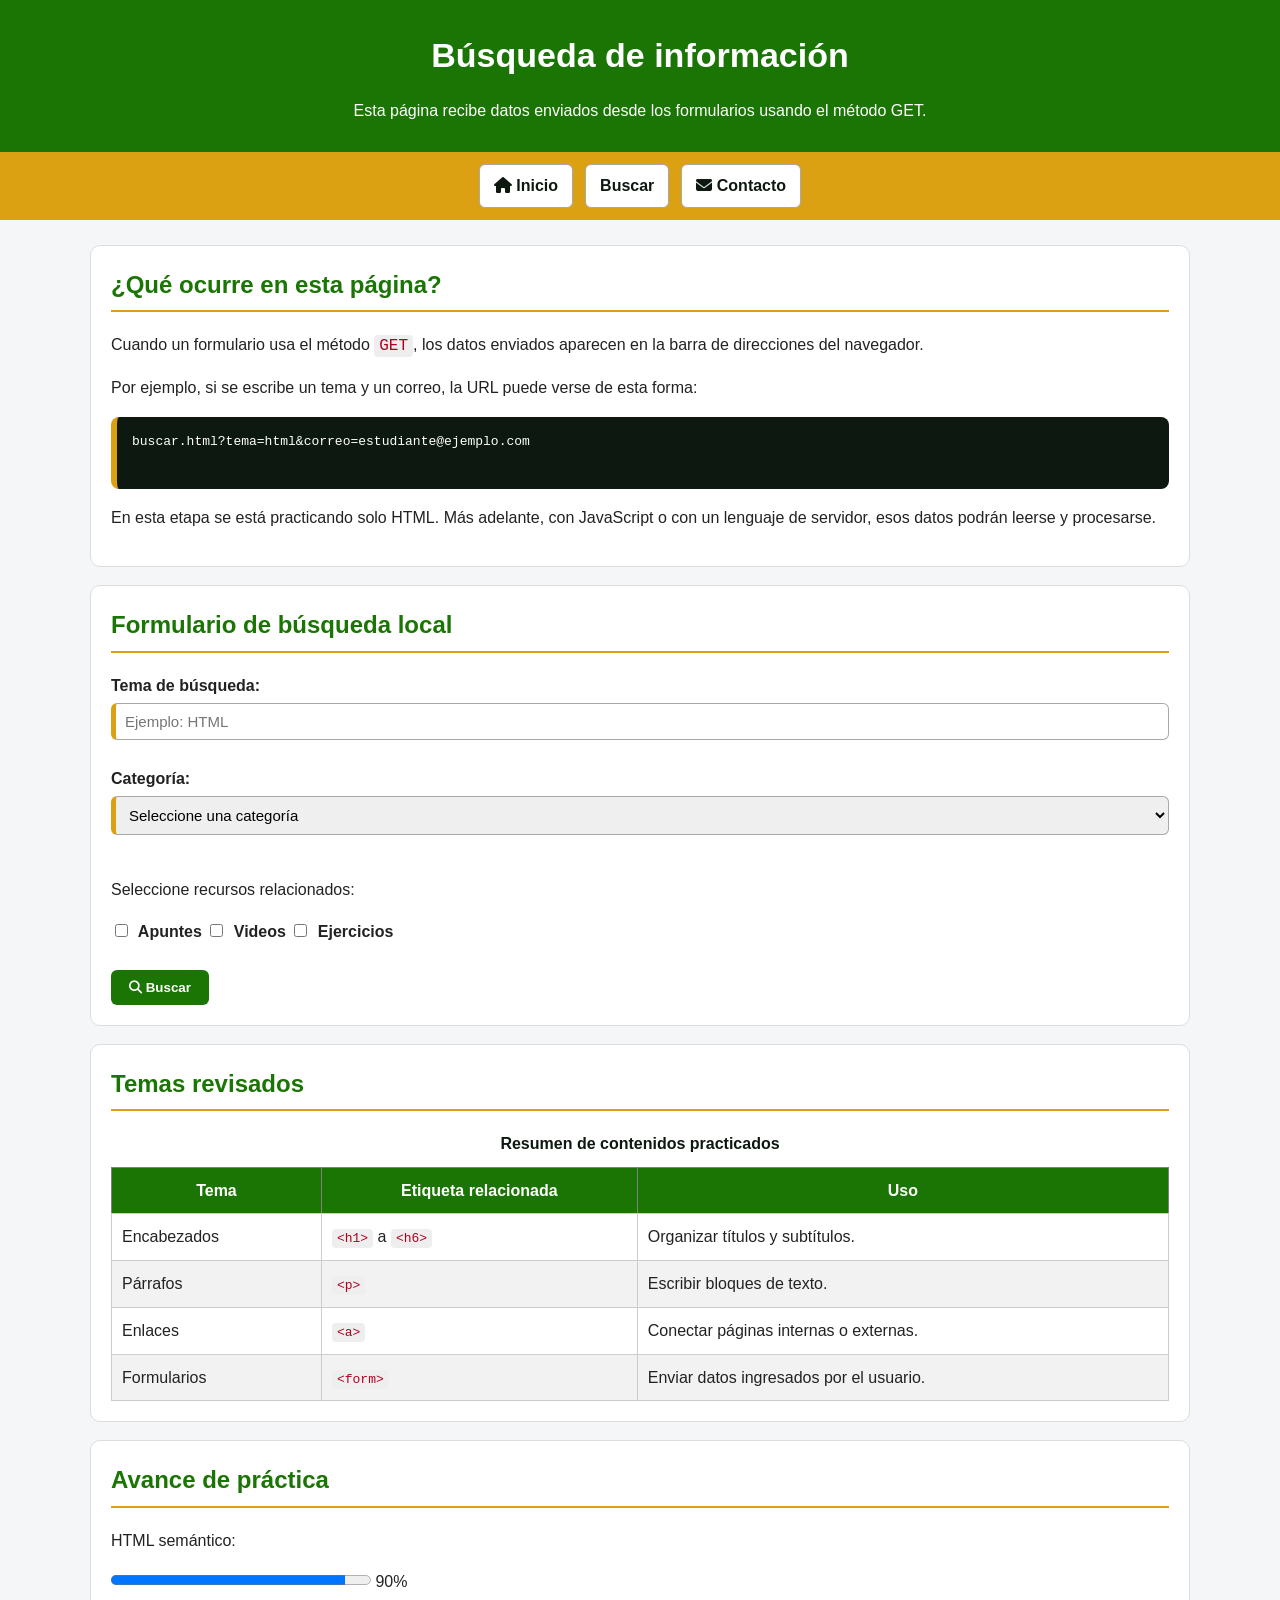
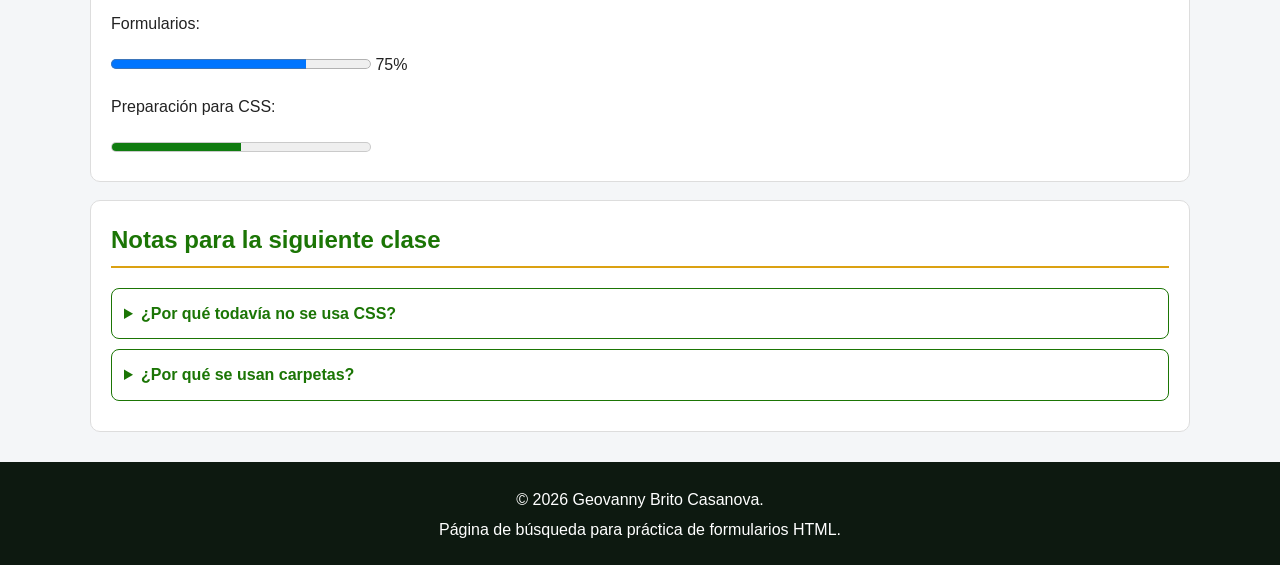
<file: PracticaCSS_Final/PracticaCSS/pages/buscar.html>
<!DOCTYPE html>
<html lang="es">

<head>
    <meta charset="UTF-8">
    <title>Búsqueda de información</title>

    <!-- Como este archivo está dentro de pages, se sube un nivel con ../ -->
    <link rel="icon" href="../img/mundito.ico" type="image/x-icon">

    <link rel="stylesheet" href="https://cdnjs.cloudflare.com/ajax/libs/font-awesome/6.5.0/css/all.min.css">

    <link rel="stylesheet" href="../css/general.css">
    <link rel="stylesheet" href="../css/buscar.css">
</head>

<body>

    <header>
        <h1 >Búsqueda de información</h1>
        <p>Esta página recibe datos enviados desde los formularios usando el método GET.</p>
    </header>

    <nav>
        <a href="../index.html">
            <i class="fa-solid fa-house"></i>
            Inicio
        </a>

        <a href="buscar.html">Buscar</a>

        <a href="cto/contacto.html">
            <i class="fa-solid fa-envelope"></i>
            Contacto
        </a>
    </nav>

    <main>

        <section>
            <h2>¿Qué ocurre en esta página?</h2>

            <p>
                Cuando un formulario usa el método <code>GET</code>, los datos enviados aparecen
                en la barra de direcciones del navegador.
            </p>

            <p>
                Por ejemplo, si se escribe un tema y un correo, la URL puede verse de esta forma:
            </p>

            <pre>
buscar.html?tema=html&correo=estudiante@ejemplo.com
            </pre>

            <p>
                En esta etapa se está practicando solo HTML. Más adelante, con JavaScript o con
                un lenguaje de servidor, esos datos podrán leerse y procesarse.
            </p>
        </section>

        <section>
            <h2>Formulario de búsqueda local</h2>

            <form method="GET" action="buscar.html">

                <label for="tema">Tema de búsqueda:</label>
                <input type="text" id="tema" name="tema" placeholder="Ejemplo: HTML" required minlength="3"
                    maxlength="20">

                <br><br>

                <label for="categoria">Categoría:</label>
                <select id="categoria" name="categoria" required>
                    <option value="">Seleccione una categoría</option>
                    <option value="estructura">Estructura HTML</option>
                    <option value="formularios">Formularios</option>
                    <option value="multimedia">Multimedia</option>
                    <option value="tablas">Tablas</option>
                </select>

                <br><br>

                <p>Seleccione recursos relacionados:</p>

                <label>
                    <input type="checkbox" name="recursos[]" value="apuntes">
                    Apuntes
                </label>

                <label>
                    <input type="checkbox" name="recursos[]" value="videos">
                    Videos
                </label>

                <label>
                    <input type="checkbox" name="recursos[]" value="ejercicios">
                    Ejercicios
                </label>

                <br><br>

                <button type="submit">
                    <i class="fa-solid fa-magnifying-glass"></i>
                    Buscar
                </button>
            </form>
        </section>

        <section>
            <h2>Temas revisados</h2>

            <table border="1">
                <caption>Resumen de contenidos practicados</caption>

                <thead>
                    <tr>
                        <th>Tema</th>
                        <th>Etiqueta relacionada</th>
                        <th>Uso</th>
                    </tr>
                </thead>

                <tbody>
                    <tr>
                        <td>Encabezados</td>
                        <td><code>&lt;h1&gt;</code> a <code>&lt;h6&gt;</code></td>
                        <td>Organizar títulos y subtítulos.</td>
                    </tr>

                    <tr>
                        <td>Párrafos</td>
                        <td><code>&lt;p&gt;</code></td>
                        <td>Escribir bloques de texto.</td>
                    </tr>

                    <tr>
                        <td>Enlaces</td>
                        <td><code>&lt;a&gt;</code></td>
                        <td>Conectar páginas internas o externas.</td>
                    </tr>

                    <tr>
                        <td>Formularios</td>
                        <td><code>&lt;form&gt;</code></td>
                        <td>Enviar datos ingresados por el usuario.</td>
                    </tr>
                </tbody>
            </table>
        </section>

        <section>
            <h2>Avance de práctica</h2>

            <p>HTML semántico:</p>
            <progress value="90" max="100"></progress>
            <span>90%</span>

            <p>Formularios:</p>
            <progress value="75" max="100"></progress>
            <span>75%</span>

            <p>Preparación para CSS:</p>
            <meter value="5" min="0" max="10"></meter>
        </section>

        <section>
            <h2>Notas para la siguiente clase</h2>

            <details>
                <summary>¿Por qué todavía no se usa CSS?</summary>
                <p>
                    Primero se está ordenando la estructura HTML. Después se aplicará CSS para
                    mejorar colores, márgenes, tamaños, distribución y diseño visual.
                </p>
            </details>

            <details>
                <summary>¿Por qué se usan carpetas?</summary>
                <p>
                    Las carpetas permiten separar imágenes, audio, video y páginas internas.
                    Esto ayuda a mantener el proyecto ordenado.
                </p>
            </details>
        </section>

    </main>

    <footer>
        <p>&copy; 2026 Geovanny Brito Casanova.</p>
        <p>Página de búsqueda para práctica de formularios HTML.</p>
    </footer>

</body>

</html>
</file>
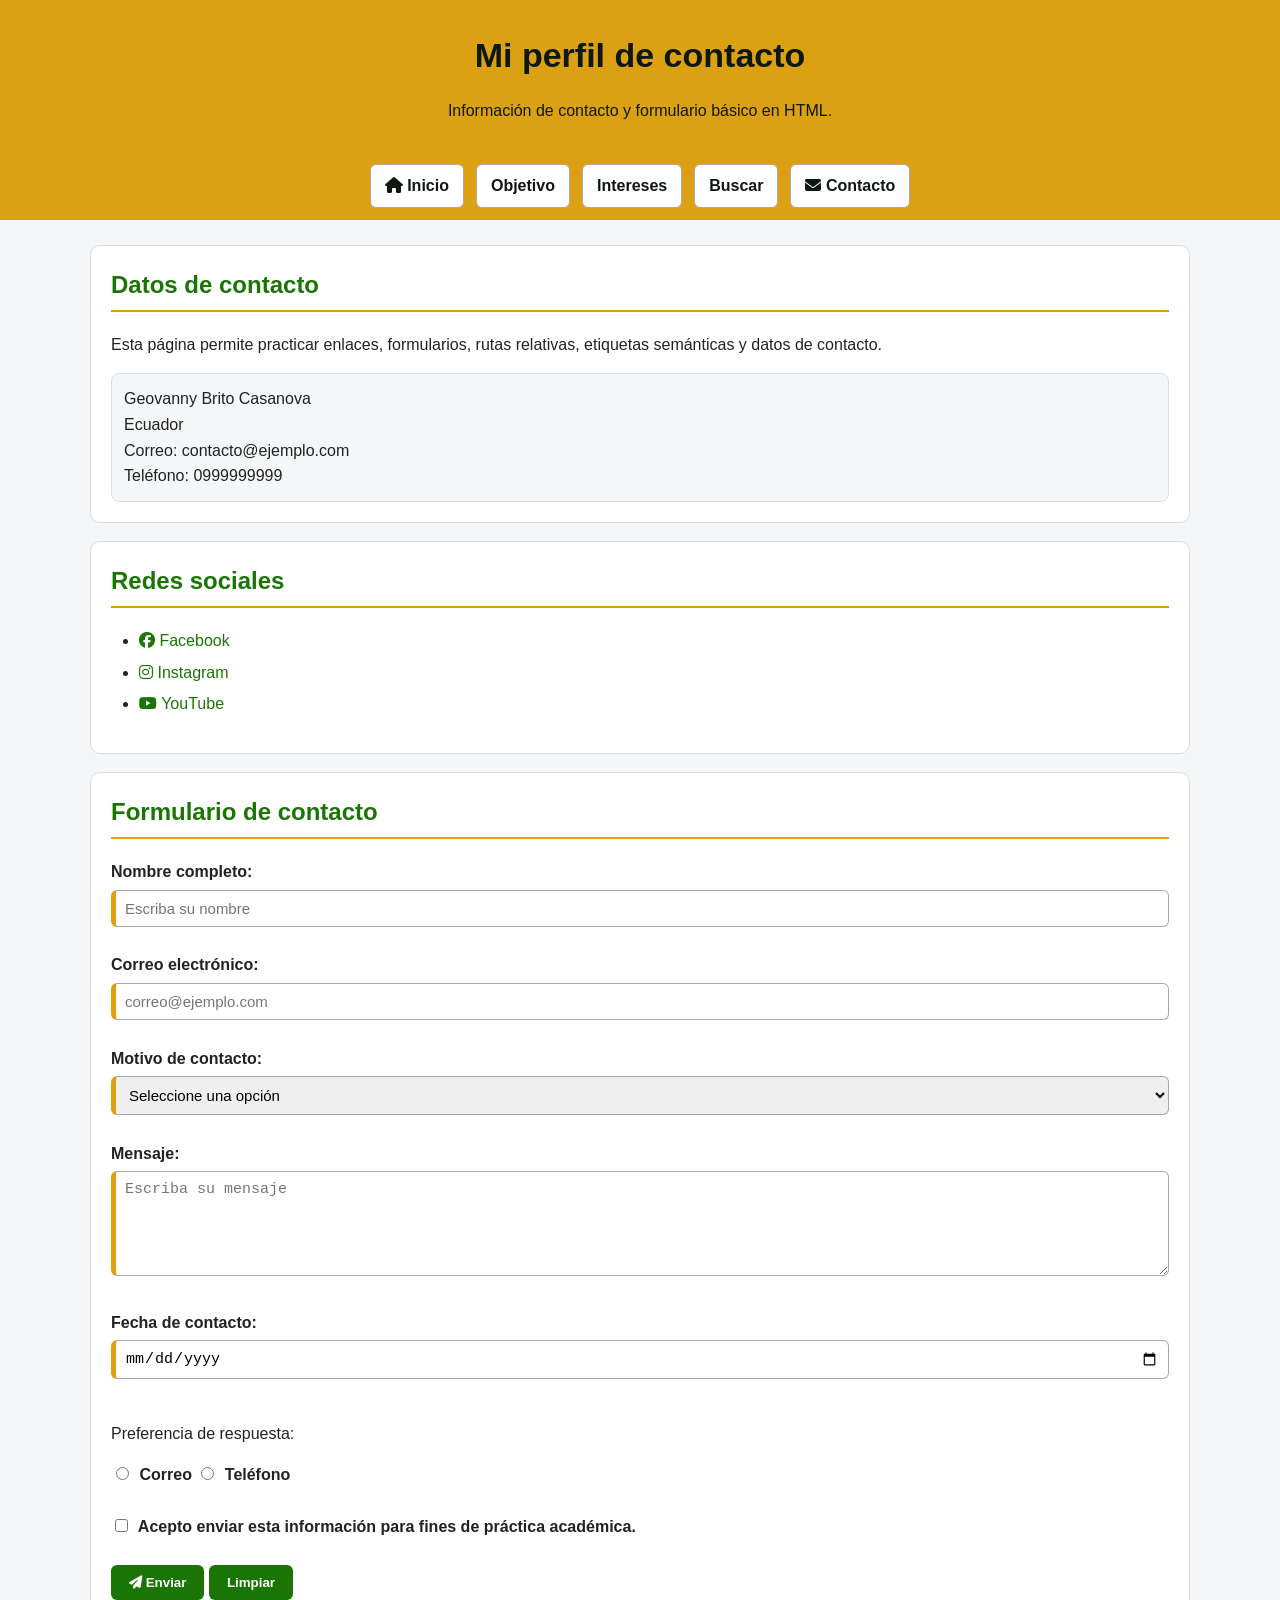
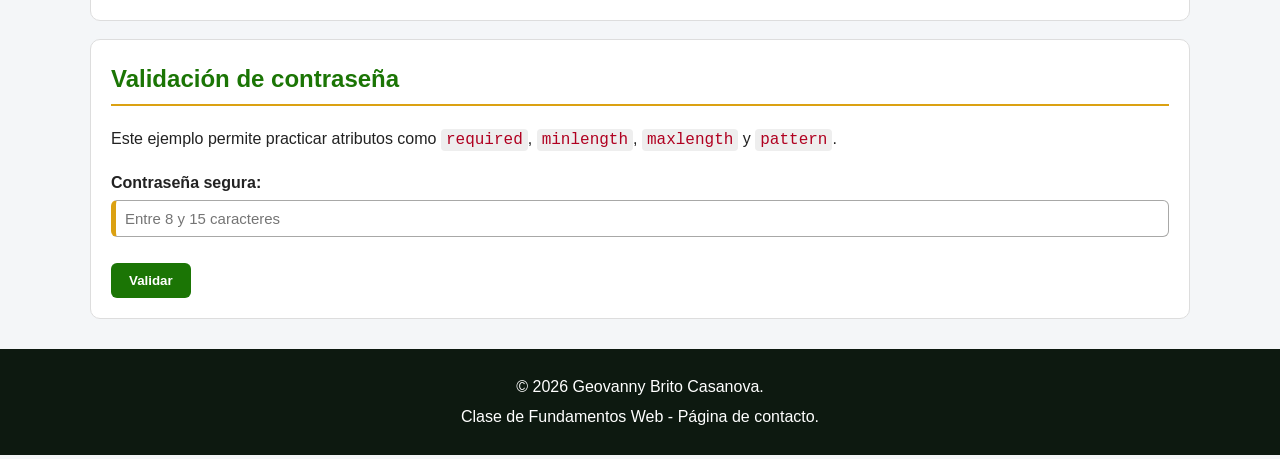
<file: PracticaCSS_Final/PracticaCSS/pages/cto/contacto.html>
<!DOCTYPE html>
<html lang="es">

<head>
    <meta charset="UTF-8">
    <title>Contacto</title>

    <!-- Como este archivo está en pages/cto, se suben dos niveles con ../../ -->
    <link rel="icon" href="../../img/mundito.ico" type="image/x-icon">

    <link rel="stylesheet" href="https://cdnjs.cloudflare.com/ajax/libs/font-awesome/6.5.0/css/all.min.css">

    <link rel="stylesheet" href="../../css/general.css">
    <link rel="stylesheet" href="../../css/contacto.css">
</head>

<body>

    <header>
        <h1>Mi perfil de contacto</h1>
        <p>Información de contacto y formulario básico en HTML.</p>
    </header>

    <nav>
        <a href="../../index.html">
            <i class="fa-solid fa-house"></i>
            Inicio
        </a>

        <a href="../../index.html#objetivo">Objetivo</a>

        <a href="../../index.html#intereses">Intereses</a>

        <a href="../buscar.html">Buscar</a>

        <a href="contacto.html">
            <i class="fa-solid fa-envelope"></i>
            Contacto
        </a>
    </nav>

    <main>

        <section>
            <h2>Datos de contacto</h2>

            <p>
                Esta página permite practicar enlaces, formularios, rutas relativas,
                etiquetas semánticas y datos de contacto.
            </p>

            <address>
                Geovanny Brito Casanova<br>
                Ecuador<br>
                Correo: contacto@ejemplo.com<br>
                Teléfono: 0999999999
            </address>
        </section>

        <section>
            <h2>Redes sociales</h2>

            <ul>
                <li>
                    <a href="https://www.facebook.com/" target="_blank">
                        <i class="fa-brands fa-facebook"></i>
                        Facebook
                    </a>
                </li>

                <li>
                    <a href="https://www.instagram.com/" target="_blank">
                        <i class="fa-brands fa-instagram"></i>
                        Instagram
                    </a>
                </li>

                <li>
                    <a href="https://www.youtube.com/" target="_blank">
                        <i class="fa-brands fa-youtube"></i>
                        YouTube
                    </a>
                </li>
            </ul>
        </section>

        <section>
            <h2>Formulario de contacto</h2>

            <!-- 
                Este formulario se envía hacia buscar.html para practicar rutas relativas.
                Desde pages/cto/contacto.html se sube un nivel con ../
            -->
            <form method="GET" action="../buscar.html">

                <label for="nombre">Nombre completo:</label>
                <input type="text" id="nombre" name="nombre" placeholder="Escriba su nombre" required minlength="3"
                    maxlength="50">

                <br><br>

                <label for="correo">Correo electrónico:</label>
                <input type="email" id="correo" name="correo" placeholder="correo@ejemplo.com" required>

                <br><br>

                <label for="motivo">Motivo de contacto:</label>
                <select id="motivo" name="motivo" required>
                    <option value="">Seleccione una opción</option>
                    <option value="consulta">Consulta académica</option>
                    <option value="soporte">Soporte</option>
                    <option value="sugerencia">Sugerencia</option>
                </select>

                <br><br>

                <label for="mensaje">Mensaje:</label>
                <br>
                <textarea id="mensaje" name="mensaje" placeholder="Escriba su mensaje" rows="5" cols="40" required
                    minlength="10"></textarea>

                <br><br>

                <label for="fecha">Fecha de contacto:</label>
                <input type="date" id="fecha" name="fecha" required>

                <br><br>

                <p>Preferencia de respuesta:</p>

                <label>
                    <input type="radio" name="respuesta" value="correo" required>
                    Correo
                </label>

                <label>
                    <input type="radio" name="respuesta" value="telefono">
                    Teléfono
                </label>

                <br><br>

                <label>
                    <input type="checkbox" name="acepta" value="si" required>
                    Acepto enviar esta información para fines de práctica académica.
                </label>

                <br><br>

                <button type="submit">
                    <i class="fa-solid fa-paper-plane"></i>
                    Enviar
                </button>

                <button type="reset">
                    Limpiar
                </button>
            </form>
        </section>

        <section>
            <h2>Validación de contraseña</h2>

            <p>
                Este ejemplo permite practicar atributos como <code>required</code>,
                <code>minlength</code>, <code>maxlength</code> y <code>pattern</code>.
            </p>

            <form method="GET" action="../buscar.html">

                <label for="password">Contraseña segura:</label>

                <input type="password" id="password" name="password" required minlength="8" maxlength="15"
                    pattern="^(?=.*[a-z])(?=.*[A-Z])(?=.*\d)(?=.*[@$!%*?&._-])[A-Za-z\d@$!%*?&._-]{8,15}$"
                    placeholder="Entre 8 y 15 caracteres"
                    title="Debe tener mayúscula, minúscula, número y un carácter especial.">

                <br><br>

                <button type="submit">Validar</button>
            </form>
        </section>

    </main>

    <footer>
        <p>&copy; 2026 Geovanny Brito Casanova.</p>
        <p>Clase de Fundamentos Web - Página de contacto.</p>
    </footer>

</body>

</html>
</file>
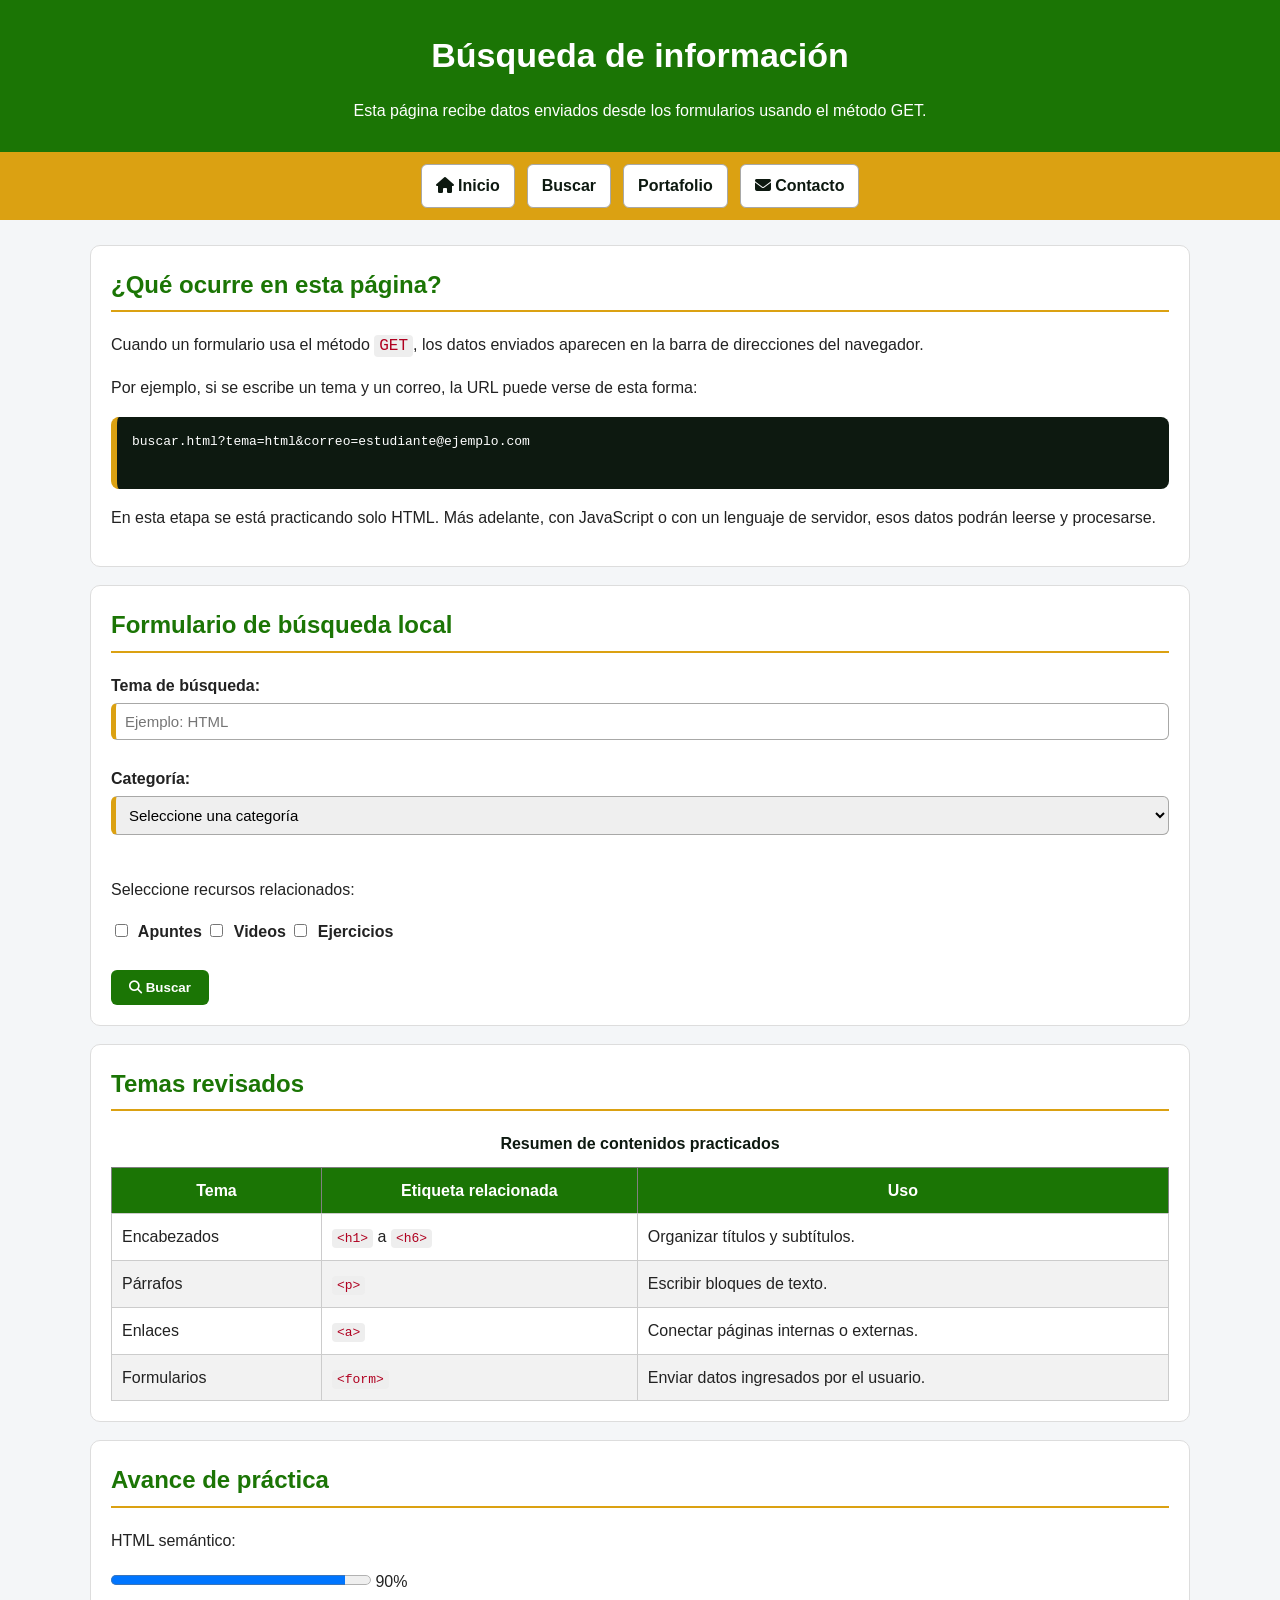
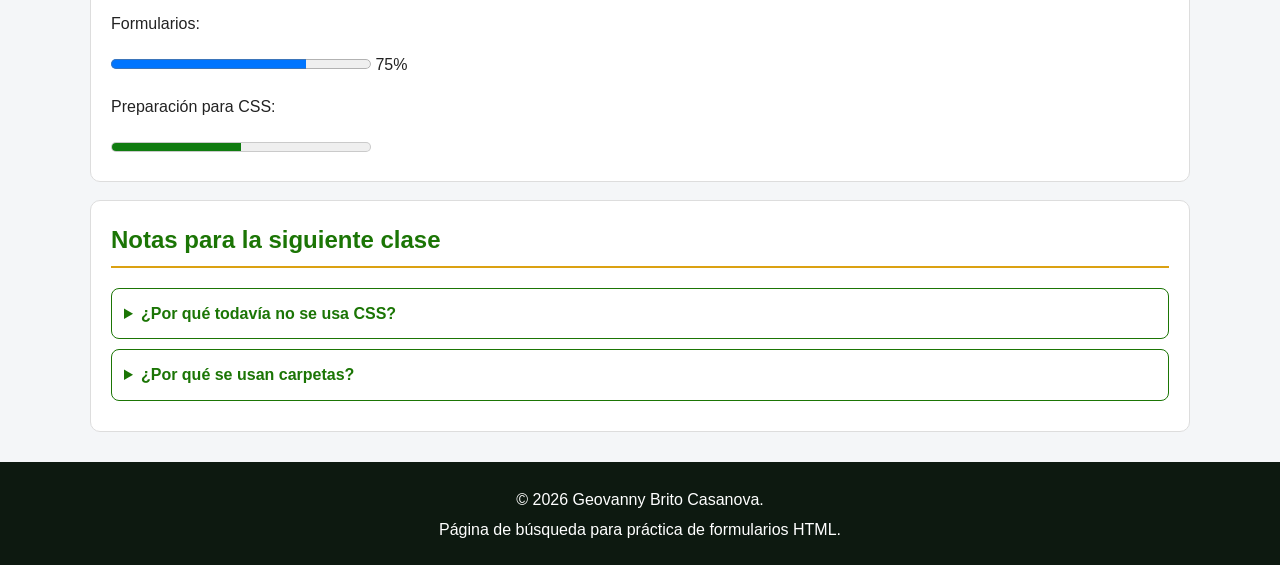
<file: PracticaCSS_Final/PracticaCSS_Final/PracticaCSS/pages/buscar.html>
<!DOCTYPE html>
<html lang="es">

<head>
    <meta charset="UTF-8">
    <meta name="viewport" content="width=device-width, initial-scale=1.0">
    <title>Búsqueda de información</title>

    <!-- Como este archivo está dentro de pages, se sube un nivel con ../ -->
    <link rel="icon" href="../img/mundito.ico" type="image/x-icon">

    <link rel="stylesheet" href="https://cdnjs.cloudflare.com/ajax/libs/font-awesome/6.5.0/css/all.min.css">

    <link rel="stylesheet" href="../css/general.css">
    <link rel="stylesheet" href="../css/buscar.css">
</head>

<body>

    <header>
        <h1 >Búsqueda de información</h1>
        <p>Esta página recibe datos enviados desde los formularios usando el método GET.</p>
    </header>

    <nav>
        <a href="../index.html">
            <i class="fa-solid fa-house"></i>
            Inicio
        </a>

        <a href="buscar.html">Buscar</a>

        <a href="portafolio.html">Portafolio</a>

        <a href="cto/contacto.html">
            <i class="fa-solid fa-envelope"></i>
            Contacto
        </a>
    </nav>

    <main>

        <section>
            <h2>¿Qué ocurre en esta página?</h2>

            <p>
                Cuando un formulario usa el método <code>GET</code>, los datos enviados aparecen
                en la barra de direcciones del navegador.
            </p>

            <p>
                Por ejemplo, si se escribe un tema y un correo, la URL puede verse de esta forma:
            </p>

            <pre>
buscar.html?tema=html&correo=estudiante@ejemplo.com
            </pre>

            <p>
                En esta etapa se está practicando solo HTML. Más adelante, con JavaScript o con
                un lenguaje de servidor, esos datos podrán leerse y procesarse.
            </p>
        </section>

        <section>
            <h2>Formulario de búsqueda local</h2>

            <form method="GET" action="buscar.html">

                <label for="tema">Tema de búsqueda:</label>
                <input type="text" id="tema" name="tema" placeholder="Ejemplo: HTML" required minlength="3"
                    maxlength="20">

                <br><br>

                <label for="categoria">Categoría:</label>
                <select id="categoria" name="categoria" required>
                    <option value="">Seleccione una categoría</option>
                    <option value="estructura">Estructura HTML</option>
                    <option value="formularios">Formularios</option>
                    <option value="multimedia">Multimedia</option>
                    <option value="tablas">Tablas</option>
                </select>

                <br><br>

                <p>Seleccione recursos relacionados:</p>

                <label>
                    <input type="checkbox" name="recursos[]" value="apuntes">
                    Apuntes
                </label>

                <label>
                    <input type="checkbox" name="recursos[]" value="videos">
                    Videos
                </label>

                <label>
                    <input type="checkbox" name="recursos[]" value="ejercicios">
                    Ejercicios
                </label>

                <br><br>

                <button type="submit">
                    <i class="fa-solid fa-magnifying-glass"></i>
                    Buscar
                </button>
            </form>
        </section>

        <section>
            <h2>Temas revisados</h2>

            <table border="1">
                <caption>Resumen de contenidos practicados</caption>

                <thead>
                    <tr>
                        <th>Tema</th>
                        <th>Etiqueta relacionada</th>
                        <th>Uso</th>
                    </tr>
                </thead>

                <tbody>
                    <tr>
                        <td>Encabezados</td>
                        <td><code>&lt;h1&gt;</code> a <code>&lt;h6&gt;</code></td>
                        <td>Organizar títulos y subtítulos.</td>
                    </tr>

                    <tr>
                        <td>Párrafos</td>
                        <td><code>&lt;p&gt;</code></td>
                        <td>Escribir bloques de texto.</td>
                    </tr>

                    <tr>
                        <td>Enlaces</td>
                        <td><code>&lt;a&gt;</code></td>
                        <td>Conectar páginas internas o externas.</td>
                    </tr>

                    <tr>
                        <td>Formularios</td>
                        <td><code>&lt;form&gt;</code></td>
                        <td>Enviar datos ingresados por el usuario.</td>
                    </tr>
                </tbody>
            </table>
        </section>

        <section>
            <h2>Avance de práctica</h2>

            <p>HTML semántico:</p>
            <progress value="90" max="100"></progress>
            <span>90%</span>

            <p>Formularios:</p>
            <progress value="75" max="100"></progress>
            <span>75%</span>

            <p>Preparación para CSS:</p>
            <meter value="5" min="0" max="10"></meter>
        </section>

        <section>
            <h2>Notas para la siguiente clase</h2>

            <details>
                <summary>¿Por qué todavía no se usa CSS?</summary>
                <p>
                    Primero se está ordenando la estructura HTML. Después se aplicará CSS para
                    mejorar colores, márgenes, tamaños, distribución y diseño visual.
                </p>
            </details>

            <details>
                <summary>¿Por qué se usan carpetas?</summary>
                <p>
                    Las carpetas permiten separar imágenes, audio, video y páginas internas.
                    Esto ayuda a mantener el proyecto ordenado.
                </p>
            </details>
        </section>

    </main>

    <footer>
        <p>&copy; 2026 Geovanny Brito Casanova.</p>
        <p>Página de búsqueda para práctica de formularios HTML.</p>
    </footer>

</body>

</html>
</file>
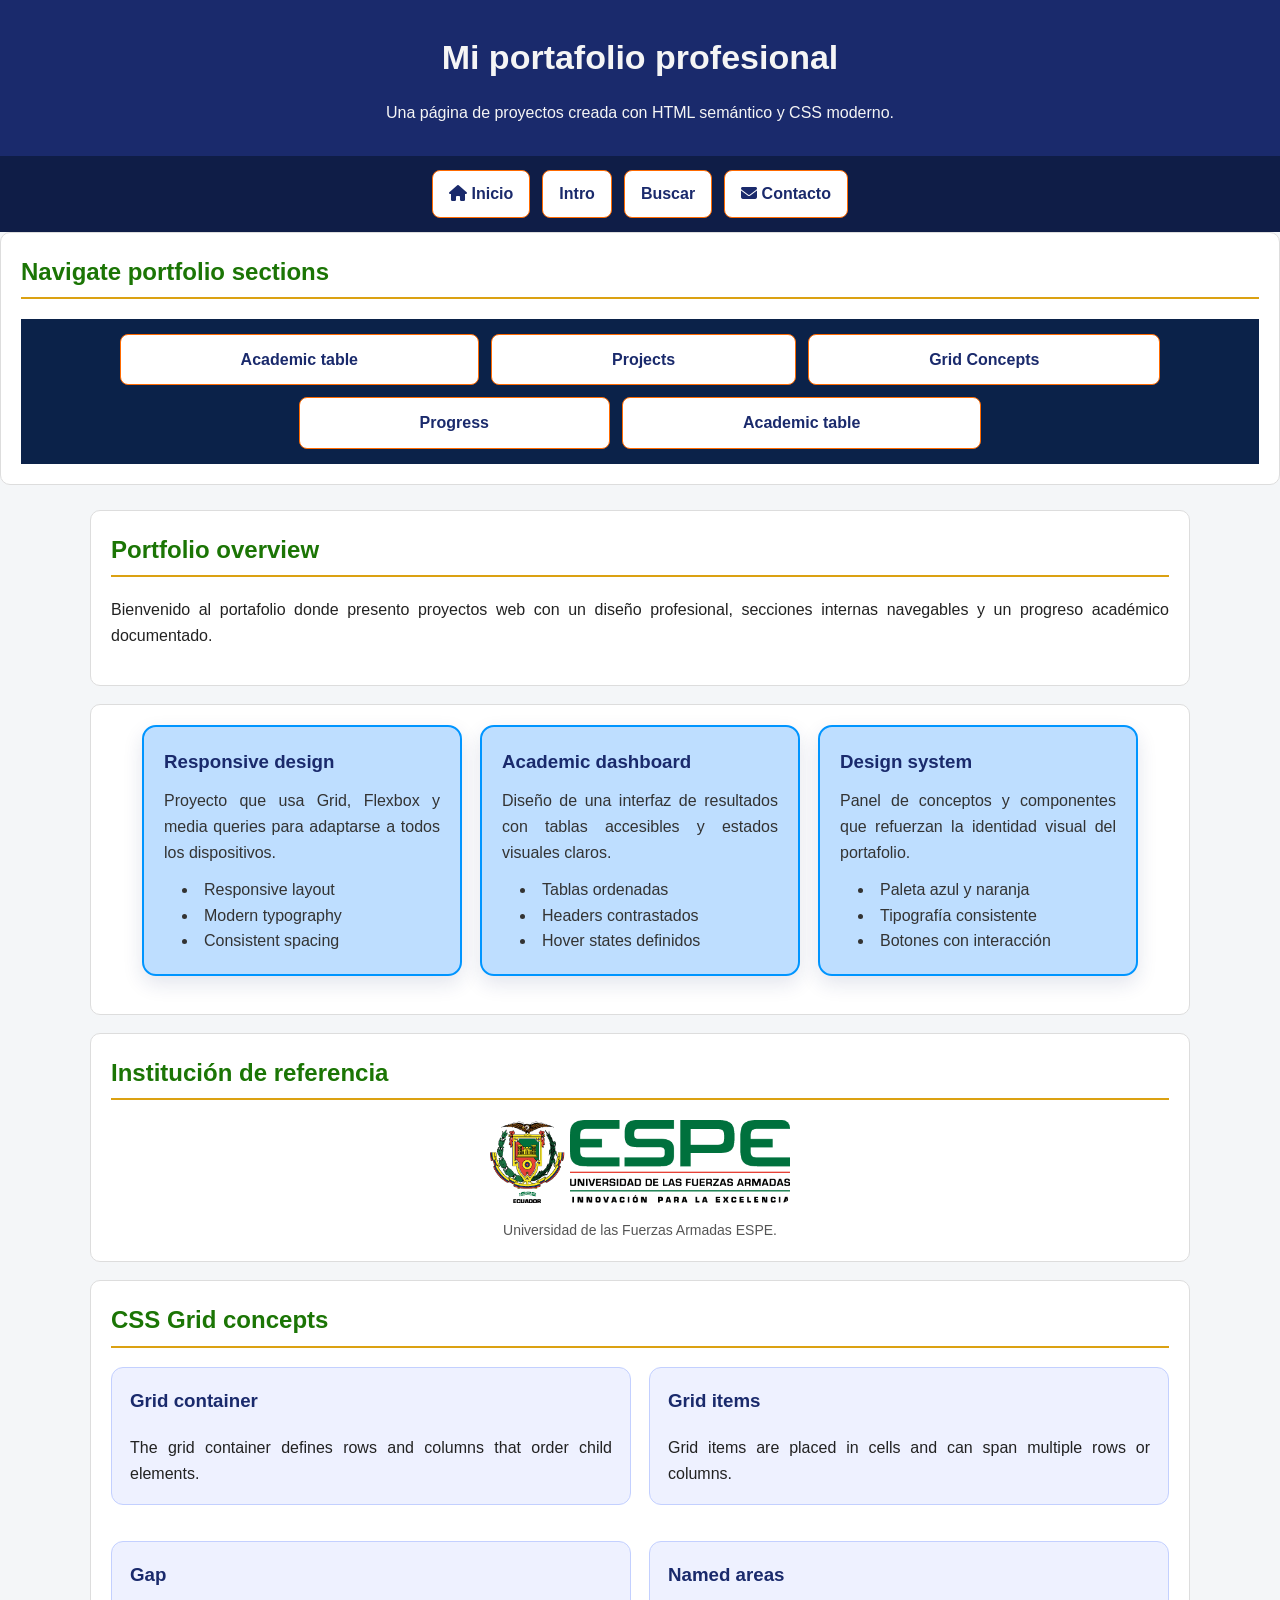
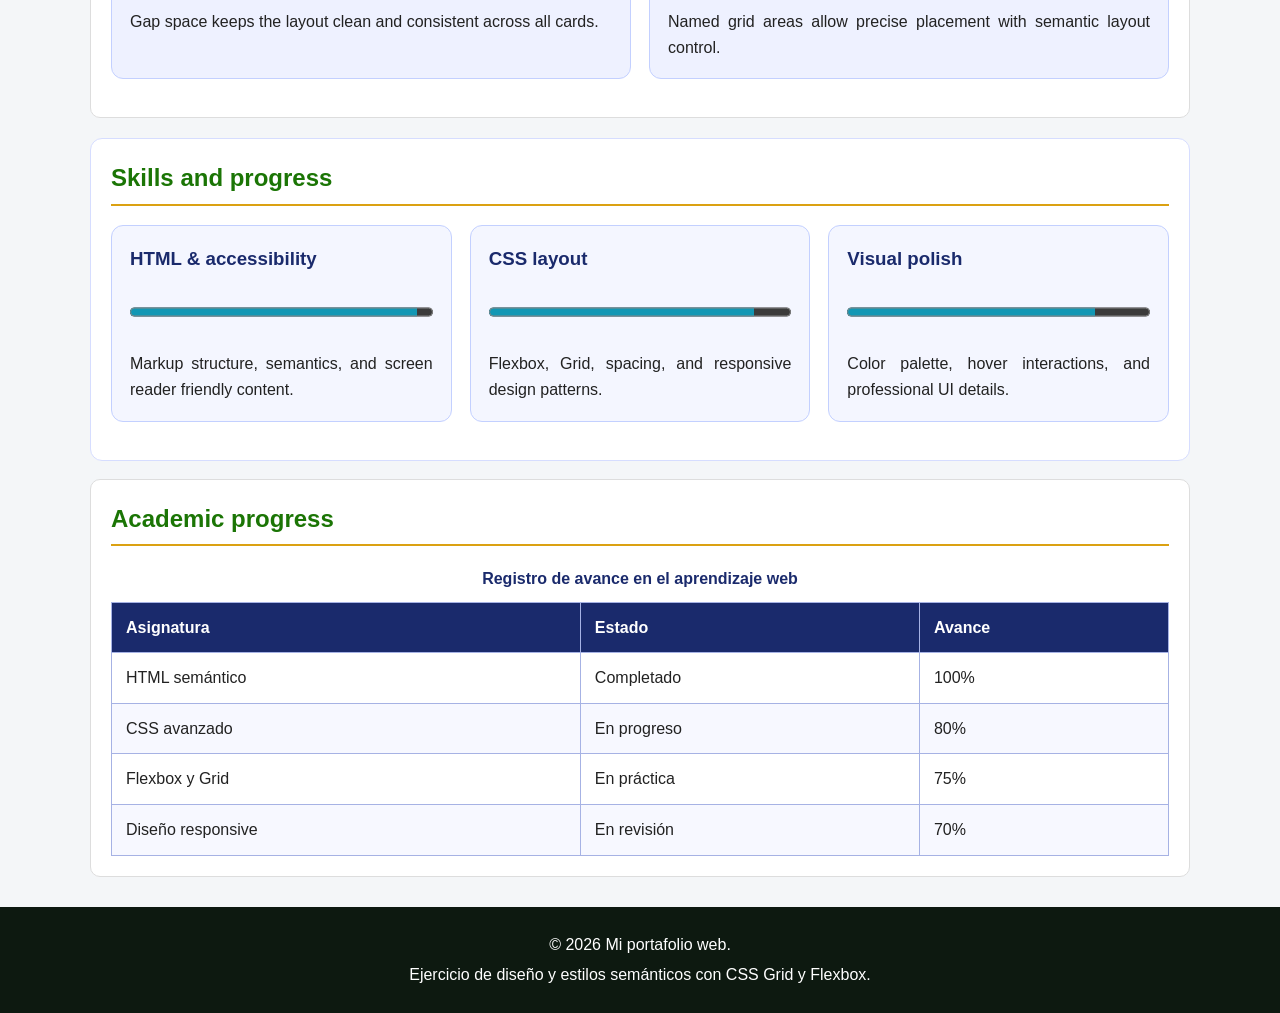
<file: PracticaCSS_Final/PracticaCSS_Final/PracticaCSS/pages/portafolio.html>
<!DOCTYPE html>
<html lang="es">

<head>
    <meta charset="UTF-8">
    <meta name="viewport" content="width=device-width, initial-scale=1.0">
    <title>Portafolio</title>

    <!-- Browser tab icon -->
    <link rel="icon" href="../img/mundito.ico" type="image/x-icon">

    <!-- External icon library used across the site -->
    <link rel="stylesheet" href="https://cdnjs.cloudflare.com/ajax/libs/font-awesome/6.5.0/css/all.min.css">

    <!-- Shared styles and portfolio-specific stylesheet -->
    <link rel="stylesheet" href="../css/general.css">
    <link rel="stylesheet" href="../css/portafolio.css">
</head>

<body>

    <!-- Main page header matching the rest of the site -->
    <header>
        <h1>Mi portafolio profesional</h1>
        <p>Una página de proyectos creada con HTML semántico y CSS moderno.</p>
    </header>

    <!-- Main site navigation to keep the portfolio connected -->
    <nav>
        <a href="../index.html">
            <i class="fa-solid fa-house"></i>
            Inicio
        </a>
         <a href="#portfolio-intro">Intro</a>
           
        <a href="buscar.html">Buscar</a>
        <a href="cto/contacto.html">
            <i class="fa-solid fa-envelope"></i>
            Contacto
        </a>
    </nav>

    <!-- Internal portfolio section navigation -->
    <section class="page-nav-section">
        <h2>Navigate portfolio sections</h2>
        <nav class="page-nav" aria-label="Portfolio section navigation">
            <a href="#academic-progress">Academic table</a>
             <a href="#projects">Projects</a>
            <a href="#grid-css-concepts">Grid Concepts</a>
            <a href="#progress">Progress</a>
            <a href="#academic-progress">Academic table</a>
        </nav>
    </section>

    <main>

        <!-- Intro section with its own ID for direct linking -->
        <section id="portfolio-intro">
            <h2>Portfolio overview</h2>
            <p>
                Bienvenido al portafolio donde presento proyectos web con un diseño profesional,
                secciones internas navegables y un progreso académico documentado.
            </p>
        </section>

        <!-- Featured project cards using Flexbox -->
        <section id="projects" class="projects-overview">
            <article class="project-card">
                <h3>Responsive design</h3>
                <p>Proyecto que usa Grid, Flexbox y media queries para adaptarse a todos los dispositivos.</p>
                <ul>
                    <li>Responsive layout</li>
                    <li>Modern typography</li>
                    <li>Consistent spacing</li>
                </ul>
            </article>

            <article class="project-card">
                <h3>Academic dashboard</h3>
                <p>Diseño de una interfaz de resultados con tablas accesibles y estados visuales claros.</p>
                <ul>
                    <li>Tablas ordenadas</li>
                    <li>Headers contrastados</li>
                    <li>Hover states definidos</li>
                </ul>
            </article>

            <article class="project-card">
                <h3>Design system</h3>
                <p>Panel de conceptos y componentes que refuerzan la identidad visual del portafolio.</p>
                <ul>
                    <li>Paleta azul y naranja</li>
                    <li>Tipografía consistente</li>
                    <li>Botones con interacción</li>
                </ul>
            </article>
        </section>

          <!-- Sección con imagen -->
        <section>
            <h2>Institución de referencia</h2>

            <figure>
                <img src="../img/espe/imagenEjemploEspe.png" alt="Logo de la ESPE" width="300">
                <figcaption>Universidad de las Fuerzas Armadas ESPE.</figcaption>
            </figure>
        </section>

        <!-- Grid concepts section with semantic ID -->
        <section id="grid-css-concepts">
            <h2>CSS Grid concepts</h2>
            <div class="grid-css-concepts">
                <article>
                    <h3>Grid container</h3>
                    <p>The grid container defines rows and columns that order child elements.</p>
                </article>
                <article>
                    <h3>Grid items</h3>
                    <p>Grid items are placed in cells and can span multiple rows or columns.</p>
                </article>
                <article>
                    <h3>Gap</h3>
                    <p>Gap space keeps the layout clean and consistent across all cards.</p>
                </article>
                <article>
                    <h3>Named areas</h3>
                    <p>Named grid areas allow precise placement with semantic layout control.</p>
                </article>
            </div>
        </section>

        <!-- Progress section with skill indicators and progress bars -->
        <section id="progress" class="progress-section">
            <h2>Skills and progress</h2>
            <div class="progress-summary">
                <article class="progress-item">
                    <h3>HTML &amp; accessibility</h3>
                    <progress value="95" max="100">95%</progress>
                    <p>Markup structure, semantics, and screen reader friendly content.</p>
                </article>
                <article class="progress-item">
                    <h3>CSS layout</h3>
                    <progress value="88" max="100">88%</progress>
                    <p>Flexbox, Grid, spacing, and responsive design patterns.</p>
                </article>
                <article class="progress-item">
                    <h3>Visual polish</h3>
                    <progress value="82" max="100">82%</progress>
                    <p>Color palette, hover interactions, and professional UI details.</p>
                </article>
            </div>
        </section>

        <!-- Academic progress table with semantic ID -->
        <section id="academic-progress">
            <h2>Academic progress</h2>
            <table>
                <caption>Registro de avance en el aprendizaje web</caption>
                <thead>
                    <tr>
                        <th>Asignatura</th>
                        <th>Estado</th>
                        <th>Avance</th>
                    </tr>
                </thead>
                <tbody>
                    <tr>
                        <td>HTML semántico</td>
                        <td>Completado</td>
                        <td>100%</td>
                    </tr>
                    <tr>
                        <td>CSS avanzado</td>
                        <td>En progreso</td>
                        <td>80%</td>
                    </tr>
                    <tr>
                        <td>Flexbox y Grid</td>
                        <td>En práctica</td>
                        <td>75%</td>
                    </tr>
                    <tr>
                        <td>Diseño responsive</td>
                        <td>En revisión</td>
                        <td>70%</td>
                    </tr>
                </tbody>
            </table>
        </section>

    </main>

    <footer>
        <p>&copy; 2026 Mi portafolio web.</p>
        <p>Ejercicio de diseño y estilos semánticos con CSS Grid y Flexbox.</p>
    </footer>

</body>

</html>
</file>
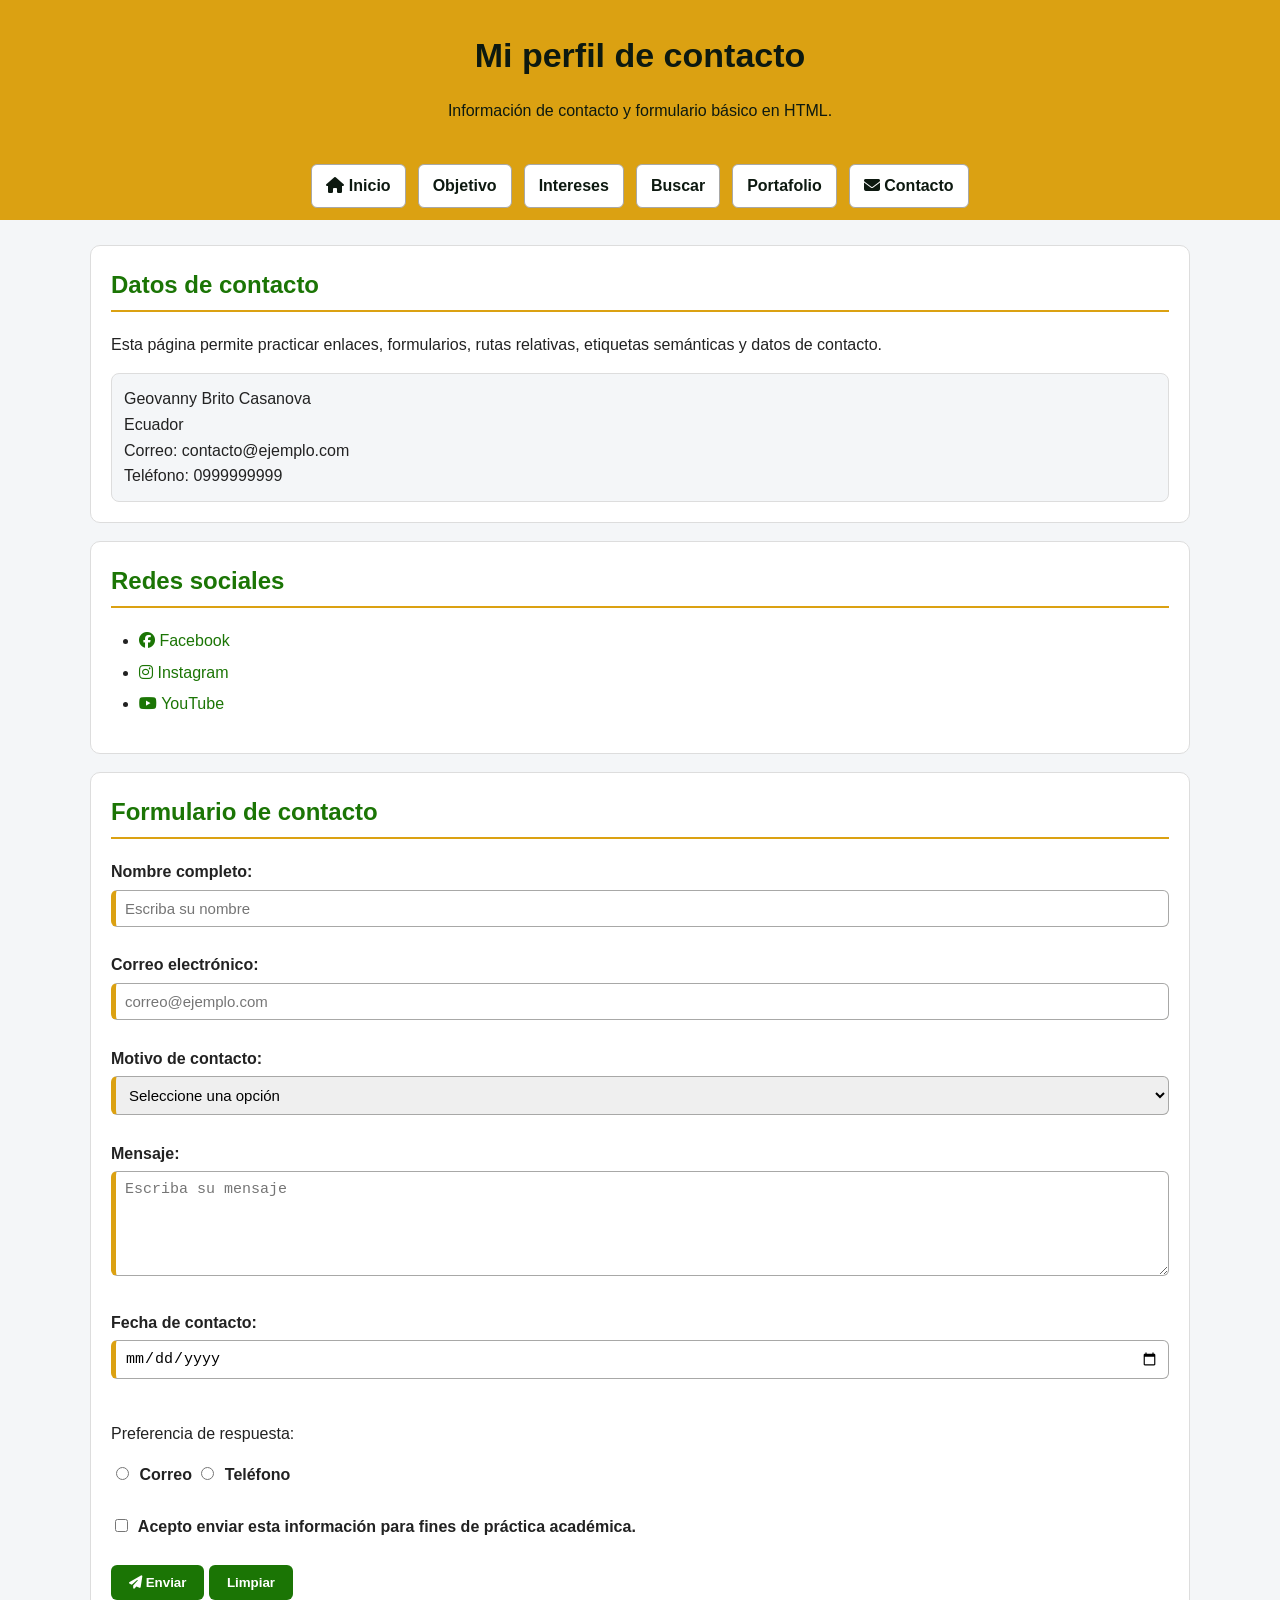
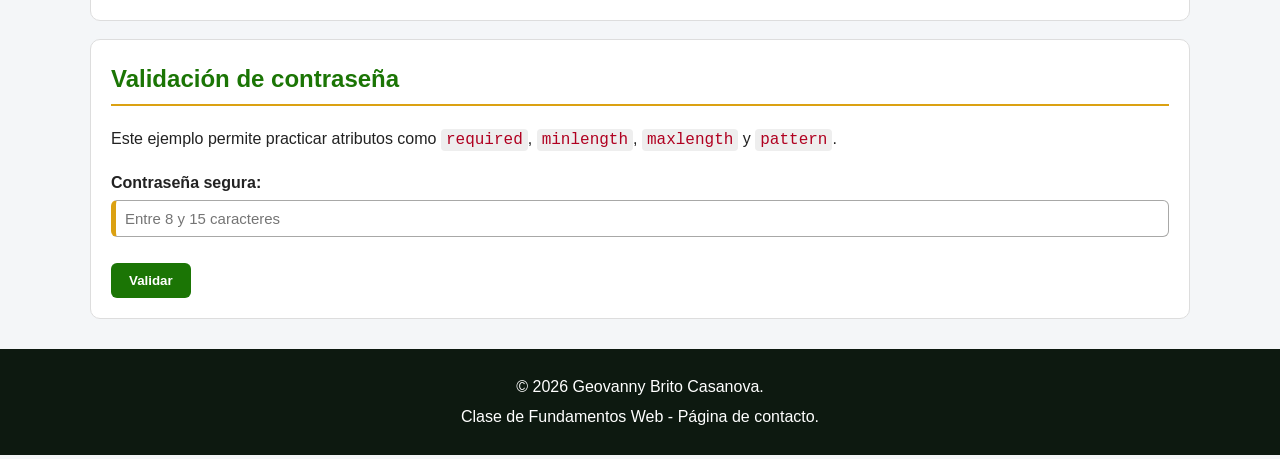
<file: PracticaCSS_Final/PracticaCSS_Final/PracticaCSS/pages/cto/contacto.html>
<!DOCTYPE html>
<html lang="es">

<head>
    <meta charset="UTF-8">
    <meta name="viewport" content="width=device-width, initial-scale=1.0">
    <title>Contacto</title>

    <!-- Como este archivo está en pages/cto, se suben dos niveles con ../../ -->
    <link rel="icon" href="../../img/mundito.ico" type="image/x-icon">

    <link rel="stylesheet" href="https://cdnjs.cloudflare.com/ajax/libs/font-awesome/6.5.0/css/all.min.css">

    <link rel="stylesheet" href="../../css/general.css">
    <link rel="stylesheet" href="../../css/contacto.css">
</head>

<body>

    <header>
        <h1>Mi perfil de contacto</h1>
        <p>Información de contacto y formulario básico en HTML.</p>
    </header>

    <nav>
        <a href="../../index.html">
            <i class="fa-solid fa-house"></i>
            Inicio
        </a>

        <a href="../../index.html#objetivo">Objetivo</a>

        <a href="../../index.html#intereses">Intereses</a>

        <a href="../buscar.html">Buscar</a>

        <a href="../portafolio.html">Portafolio</a>

        <a href="contacto.html">
            <i class="fa-solid fa-envelope"></i>
            Contacto
        </a>
    </nav>

    <main>

        <section>
            <h2>Datos de contacto</h2>

            <p>
                Esta página permite practicar enlaces, formularios, rutas relativas,
                etiquetas semánticas y datos de contacto.
            </p>

            <address>
                Geovanny Brito Casanova<br>
                Ecuador<br>
                Correo: contacto@ejemplo.com<br>
                Teléfono: 0999999999
            </address>
        </section>

        <section>
            <h2>Redes sociales</h2>

            <ul>
                <li>
                    <a href="https://www.facebook.com/" target="_blank">
                        <i class="fa-brands fa-facebook"></i>
                        Facebook
                    </a>
                </li>

                <li>
                    <a href="https://www.instagram.com/" target="_blank">
                        <i class="fa-brands fa-instagram"></i>
                        Instagram
                    </a>
                </li>

                <li>
                    <a href="https://www.youtube.com/" target="_blank">
                        <i class="fa-brands fa-youtube"></i>
                        YouTube
                    </a>
                </li>
            </ul>
        </section>

        <section>
            <h2>Formulario de contacto</h2>

            <!-- 
                Este formulario se envía hacia buscar.html para practicar rutas relativas.
                Desde pages/cto/contacto.html se sube un nivel con ../
            -->
            <form method="GET" action="../buscar.html">

                <label for="nombre">Nombre completo:</label>
                <input type="text" id="nombre" name="nombre" placeholder="Escriba su nombre" required minlength="3"
                    maxlength="50">

                <br><br>

                <label for="correo">Correo electrónico:</label>
                <input type="email" id="correo" name="correo" placeholder="correo@ejemplo.com" required>

                <br><br>

                <label for="motivo">Motivo de contacto:</label>
                <select id="motivo" name="motivo" required>
                    <option value="">Seleccione una opción</option>
                    <option value="consulta">Consulta académica</option>
                    <option value="soporte">Soporte</option>
                    <option value="sugerencia">Sugerencia</option>
                </select>

                <br><br>

                <label for="mensaje">Mensaje:</label>
                <br>
                <textarea id="mensaje" name="mensaje" placeholder="Escriba su mensaje" rows="5" cols="40" required
                    minlength="10"></textarea>

                <br><br>

                <label for="fecha">Fecha de contacto:</label>
                <input type="date" id="fecha" name="fecha" required>

                <br><br>

                <p>Preferencia de respuesta:</p>

                <label>
                    <input type="radio" name="respuesta" value="correo" required>
                    Correo
                </label>

                <label>
                    <input type="radio" name="respuesta" value="telefono">
                    Teléfono
                </label>

                <br><br>

                <label>
                    <input type="checkbox" name="acepta" value="si" required>
                    Acepto enviar esta información para fines de práctica académica.
                </label>

                <br><br>

                <button type="submit">
                    <i class="fa-solid fa-paper-plane"></i>
                    Enviar
                </button>

                <button type="reset">
                    Limpiar
                </button>
            </form>
        </section>

        <section>
            <h2>Validación de contraseña</h2>

            <p>
                Este ejemplo permite practicar atributos como <code>required</code>,
                <code>minlength</code>, <code>maxlength</code> y <code>pattern</code>.
            </p>

            <form method="GET" action="../buscar.html">

                <label for="password">Contraseña segura:</label>

                <input type="password" id="password" name="password" required minlength="8" maxlength="15"
                    pattern="^(?=.*[a-z])(?=.*[A-Z])(?=.*\d)(?=.*[@$!%*?&._-])[A-Za-z\d@$!%*?&._-]{8,15}$"
                    placeholder="Entre 8 y 15 caracteres"
                    title="Debe tener mayúscula, minúscula, número y un carácter especial.">

                <br><br>

                <button type="submit">Validar</button>
            </form>
        </section>

    </main>

    <footer>
        <p>&copy; 2026 Geovanny Brito Casanova.</p>
        <p>Clase de Fundamentos Web - Página de contacto.</p>
    </footer>

</body>

</html>
</file>
<file: PracticaCSS_Final/PracticaCSS/css/general.css>
/* ============================================================
   general.css
   Archivo CSS general para TODAS las páginas del sitio.
   Aquí se colocan estilos compartidos: reinicio básico, etiquetas,
   navegación, formularios, tablas, multimedia y utilidades.

   Para enseñar poco a poco:
   1. Copiar este archivo completo.
   2. Comentar o descomentar bloques según el tema de clase.
   3. Mostrar cómo cambia la página al guardar y actualizar navegador.
   ============================================================ */


/* ============================================================
   BLOQUE 1: SELECTOR UNIVERSAL (*)
   Aplica a todos los elementos HTML.
   Sirve para controlar el cálculo de tamaños y quitar espacios
   inesperados del navegador.
   ============================================================ */

* {
    box-sizing: border-box;
}


/* ============================================================
   BLOQUE 2: ESTILO GENERAL DEL BODY
   body representa todo el contenido visible de la página.
   Aquí se define fuente, color de texto, color de fondo,
   margen e interlineado.
   ============================================================ */

body {
    margin: 0;
    font-family: Arial, Helvetica, sans-serif;
    background-color: #f4f6f8;
    color: #222222;
    line-height: 1.6;
}


/* ============================================================
   BLOQUE 3: SELECTORES DE ETIQUETA
   Estos estilos afectan directamente a etiquetas HTML.
   Ejemplos: h1, h2, p, a, img.
   ============================================================ */

h1 {
    margin: 0;
    font-size: 34px;
    text-align: center;
}

h2 {
    color: #1b7505;
    margin-top: 0;
    border-bottom: 2px solid #dba112;
    padding-bottom: 6px;
}

h3 {
    color: #0d1910;
}

p {
    font-size: 16px;
    text-align: justify;
}

a {
    color: #1b7505;
    text-decoration: none;
}

a:hover {
    text-decoration: underline;
}


/* ============================================================
   BLOQUE 4: HEADER Y FOOTER
   header se usa para el encabezado.
   footer se usa para el pie de página.
   ============================================================ */

header {
    background-color: #0d1910;
    color: white;
    padding: 28px 16px;
    text-align: center;
}

header p {
    text-align: center;
    margin-bottom: 0;
}

footer {
    background-color: #0d1910;
    color: white;
    text-align: center;
    padding: 20px;
    margin-top: 30px;
}

footer p {
    text-align: center;
    margin: 5px 0;
}

footer address {
    font-style: normal;
}


/* ============================================================
   BLOQUE 5: NAVEGACIÓN
   nav contiene enlaces internos y externos.
   display: flex permite ordenar los enlaces en fila.
   gap crea espacio entre enlaces.
   ============================================================ */

nav {
    background-color: #dba112;
    padding: 12px;
    text-align: center;
    display: flex;
    justify-content: center;
    flex-wrap: wrap;
    gap: 12px;
}

nav a {
    background-color: white;
    color: #0d1910;
    padding: 8px 14px;
    border-radius: 6px;
    font-weight: bold;
    border: 1px solid #a8a8a7;
}

nav a:hover {
    background-color: #1b7505;
    color: white;
    text-decoration: none;
}


/* ============================================================
   BLOQUE 6: ESTRUCTURA PRINCIPAL
   main contiene el contenido principal.
   section y article organizan bloques de información.
   ============================================================ */

main {
    width: 90%;
    max-width: 1100px;
    margin: 25px auto;
}

section,
article,
aside {
    background-color: white;
    padding: 20px;
    margin-bottom: 18px;
    border: 1px solid #dddddd;
    border-radius: 10px;
}


/* ============================================================
   BLOQUE 7: ASIDE
   aside contiene información complementaria.
   ============================================================ */

aside {
    width: 90%;
    max-width: 1100px;
    margin: 20px auto;
    background-color: #fff8e6;
}

aside i {
    margin-right: 8px;
    font-size: 20px;
    color: #1b7505;
}


/* ============================================================
   BLOQUE 8: IMÁGENES Y MULTIMEDIA
   max-width evita que las imágenes y videos se salgan
   del ancho disponible.
   ============================================================ */

img,
video,
iframe {
    max-width: 100%;
    border-radius: 8px;
}

figure {
    text-align: center;
    margin: 0;
}

figcaption {
    font-size: 14px;
    color: #555555;
    margin-top: 8px;
}


/* ============================================================
   BLOQUE 9: LISTAS
   ul sirve para listas sin orden.
   ol sirve para listas ordenadas.
   ============================================================ */

ul,
ol {
    padding-left: 28px;
}

li {
    margin-bottom: 6px;
}


/* ============================================================
   BLOQUE 10: TABLAS
   border-collapse une los bordes de las celdas.
   width: 100% hace que la tabla use todo el ancho disponible.
   ============================================================ */

table {
    width: 100%;
    border-collapse: collapse;
    background-color: white;
}

caption {
    font-weight: bold;
    margin-bottom: 10px;
    color: #0d1910;
}

th {
    background-color: #1b7505;
    color: white;
    padding: 10px;
}

td {
    padding: 10px;
    border: 1px solid #cccccc;
}

tr:nth-child(even) {
    background-color: #f2f2f2;
}


/* ============================================================
   BLOQUE 11: FORMULARIOS
   input, select, textarea y button son elementos comunes
   dentro de formularios.
   ============================================================ */

form {
    margin-top: 12px;
}

label {
    font-weight: bold;
}

input,
select,
textarea {
    width: 100%;
    padding: 9px;
    margin-top: 5px;
    border: 1px solid #a8a8a7;
    border-radius: 6px;
    font-size: 15px;
}

input[type="checkbox"],
input[type="radio"] {
    width: auto;
    margin-right: 6px;
}

textarea {
    resize: vertical;
}

button {
    background-color: #1b7505;
    color: white;
    border: none;
    padding: 10px 18px;
    border-radius: 6px;
    cursor: pointer;
    font-weight: bold;
}

button:hover {
    background-color: #0d1910;
}


/* ============================================================
   BLOQUE 12: ATRIBUTOS Y ESTADOS DE FORMULARIO
   :focus se activa cuando el usuario selecciona un campo.
   :required permite explicar campos obligatorios.
   ============================================================ */

input:focus,
select:focus,
textarea:focus {
    outline: 2px solid #dba112;
    border-color: #1b7505;
}

input:required,
select:required,
textarea:required {
    border-left: 5px solid #dba112;
}


/* ============================================================
   BLOQUE 13: DETAILS, SUMMARY, PROGRESS Y METER
   Se usan para contenido desplegable y barras de progreso.
   ============================================================ */

details {
    background-color: #f4f6f8;
    padding: 12px;
    border-radius: 8px;
    border: 1px solid #dddddd;
    margin-bottom: 10px;
}

summary {
    cursor: pointer;
    font-weight: bold;
    color: #1b7505;
}

progress,
meter {
    width: 260px;
    height: 20px;
}


/* ============================================================
   BLOQUE 14: TEXTO TÉCNICO
   code, pre y kbd ayudan a explicar código dentro de HTML.
   ============================================================ */

code {
    background-color: #eeeeee;
    color: #b00020;
    padding: 2px 5px;
    border-radius: 4px;
}

pre {
    background-color: #0d1910;
    color: white;
    padding: 15px;
    border-radius: 8px;
    overflow-x: auto;
}

kbd {
    background-color: #222222;
    color: white;
    padding: 3px 6px;
    border-radius: 4px;
}


/* ============================================================
   BLOQUE 15: SELECTORES DE CLASE
   Una clase se escribe con punto.
   En HTML se usa así: class="centrado"
   ============================================================ */

.centrado {
    text-align: center;
}

.texto-verde {
    color: #1b7505;
}

.texto-dorado {
    color: #dba112;
}

.caja-destacada {
    background-color: #fff8e6;
    border: 2px solid #dba112;
    padding: 15px;
    border-radius: 8px;
}


/* ============================================================
   BLOQUE 16: SELECTORES DE ID
   Un id se escribe con numeral.
   En HTML se usa así: id="objetivo"
   ============================================================ */

#objetivo {
    border-left: 6px solid #1b7505;
}

#intereses {
    border-left: 6px solid #dba112;
}

#multimedia {
    border-left: 6px solid #0d1910;
}


/* ============================================================
   BLOQUE 17: RESPONSIVE BÁSICO
   Cuando la pantalla es pequeña, el menú se acomoda en columna.
   Esto prepara el camino hacia CSS responsive.
   ============================================================ */

/* Se aplica solo cuando la pantalla mide 700px o menos, normalmente celulares o tablets pequeñas */
@media (max-width: 700px) {

    /* Selecciona el menú de navegación */
    nav {
        /* Coloca los elementos del menú uno debajo del otro */
        flex-direction: column;
    }

    /* Selecciona cada enlace dentro del menú */
    nav a {
        /* Hace que cada enlace ocupe todo el ancho disponible */
        width: 100%;

        /* Centra el texto dentro de cada enlace */
        text-align: center;
    }

    /* Selecciona el título principal de la página */
    h1 {
        /* Reduce el tamaño del título para que no se vea muy grande en celular */
        font-size: 26px;
    }

    /* Selecciona el contenido principal y la barra lateral */
    main,
    aside {
        /* Hace que ocupen el 95% del ancho, dejando un pequeño margen */
        width: 95%;
    }

    /* Selecciona secciones, artículos y barra lateral */
    section,
    article,
    aside {
        /* Reduce el espacio interno para aprovechar mejor la pantalla pequeña */
        padding: 15px;
    }

    /* Selecciona las tablas */
    table {
        /* Reduce el tamaño del texto de la tabla para que entre mejor */
        font-size: 14px;
    }

    /* Selecciona campos de formulario y botones */
    input,
    select,
    textarea,
    button {
        /* Ocupa todo el ancho disponible del contenedor */
        width: 100%;
        /* Impide que el elemento crezca más allá del ancho de su contenedor */
        max-width: 100%;
        /* Hace que padding y bordes se incluyan dentro del ancho total */
        box-sizing: border-box;
        /* Tamaño de texto cómodo para lectura y uso en dispositivos móviles */
        font-size: 16px;
    }

    input,
    select,
    textarea,
    button,
    meter,
    progress,
    audio {
        /* Ocupa todo el ancho disponible del contenedor */
        width: 100%;
        /* Impide que el elemento crezca más allá del ancho de su contenedor */
        max-width: 100%;
        /* Hace que padding y bordes se incluyan dentro del ancho total */
        box-sizing: border-box;
        /* Tamaño de texto cómodo para lectura y uso en dispositivos móviles */
        font-size: 16px;
    }
}
</file>
<file: PracticaCSS_Final/PracticaCSS/css/buscar.css>
/* ============================================================
   buscar.css
   Estilos propios de pages/buscar.html.
   Este archivo permite explicar una página interna con su propio
   estilo sin dañar el diseño general del sitio.

   Debe cargarse después de general.css.
   ============================================================ */


/* ============================================================
   BLOQUE 1: ENCABEZADO DE BÚSQUEDA
   Se puede observar que cada página puede tener identidad visual.
   ============================================================ */

header {
    background-color: #1b7505;
}


/* ============================================================
   BLOQUE 2: CAJA EXPLICATIVA
   Para usar este estilo, agregar class="explicacion" en una section.
   ============================================================ */

.explicacion {
    background-color: #f7fff4;
    border-left: 6px solid #1b7505;
}


/* ============================================================
   BLOQUE 3: FORMULARIO DE BÚSQUEDA
   Selector de clase.
   En HTML se usa así: class="formulario-busqueda"
   ============================================================ */

.formulario-busqueda {
    background-color: #ffffff;
    border: 2px solid #1b7505;
}


/* ============================================================
   BLOQUE 4: CAMPOS DE FORMULARIO
   Se seleccionan campos dentro de .formulario-busqueda.
   ============================================================ */

.formulario-busqueda input,
.formulario-busqueda select {
    background-color: #f4f6f8;
}


/* ============================================================
   BLOQUE 5: BOTÓN DE BÚSQUEDA
   Para usar en HTML: class="btn-buscar"
   ============================================================ */

.btn-buscar {
    background-color: #0d1910;
    color: white;
}

.btn-buscar:hover {
    background-color: #dba112;
    color: #0d1910;
}


/* ============================================================
   BLOQUE 6: TABLA DE CONTENIDOS
   Permite mostrar diferencias entre tablas generales y específicas.
   ============================================================ */

.tabla-contenidos th {
    background-color: #0d1910;
}

.tabla-contenidos td:first-child {
    font-weight: bold;
    color: #1b7505;
}


/* ============================================================
   BLOQUE 7: PROGRESO
   Para explicar una clase aplicada a una sección.
   ============================================================ */

.avance-practica {
    background-color: #fff8e6;
    border-left: 6px solid #dba112;
}


/* ============================================================
   BLOQUE 8: PREGUNTAS DESPLEGABLES
   Modifica details solo en buscar.html si se coloca dentro de main.
   ============================================================ */

main details {
    background-color: white;
    border: 1px solid #1b7505;
}


/* ============================================================
   BLOQUE 9: EJEMPLOS DE CÓDIGO
   pre se usa para mostrar texto respetando espacios y saltos.
   ============================================================ */

pre {
    border-left: 6px solid #dba112;
}


/* ============================================================
   BLOQUE 10: ENLACE ACTIVO MANUAL
   Puede agregar class="activo" al enlace del menú actual.
   ============================================================ */

nav a.activo {
    background-color: #0d1910;
    color: white;
}
</file>
<file: PracticaCSS_Final/PracticaCSS/css/contacto.css>
/* ============================================================
   contacto.css
   Estilos propios de pages/cto/contacto.html.
   Este archivo sirve para explicar estilos específicos en una
   página ubicada dentro de subcarpetas.

   Debe cargarse después de general.css.
   ============================================================ */


/* ============================================================
   BLOQUE 1: ENCABEZADO DE CONTACTO
   Se cambia el color del header únicamente en contacto.html.
   ============================================================ */

header {
    background-color: #dba112;
    color: #0d1910;
}


/* ============================================================
   BLOQUE 2: DATOS DE CONTACTO
   Para usar este diseño, colocar class="datos-contacto" en section.
   ============================================================ */

.datos-contacto {
    background-color: #fff8e6;
    border-left: 6px solid #dba112;
}


/* ============================================================
   BLOQUE 3: ADDRESS
   address se usa para información de contacto.
   ============================================================ */

address {
    background-color: #f4f6f8;
    padding: 12px;
    border-radius: 8px;
    font-style: normal;
    border: 1px solid #dddddd;
}


/* ============================================================
   BLOQUE 4: REDES SOCIALES
   Para usar, colocar class="redes" en la sección o lista.
   ============================================================ */

.redes ul {
    list-style: none;
    padding-left: 0;
}

.redes li {
    margin-bottom: 10px;
}

.redes a {
    display: inline-block;
    background-color: #f4f6f8;
    padding: 10px 14px;
    border-radius: 8px;
    border: 1px solid #dddddd;
}

.redes a:hover {
    background-color: #1b7505;
    color: white;
    text-decoration: none;
}


/* ============================================================
   BLOQUE 5: FORMULARIO DE CONTACTO
   Para usar, colocar class="formulario-contacto" en form.
   ============================================================ */

.formulario-contacto {
    background-color: #ffffff;
    border: 2px solid #dba112;
    padding: 18px;
    border-radius: 10px;
}


/* ============================================================
   BLOQUE 6: TEXTAREA
   Se personaliza el campo de mensaje.
   ============================================================ */

.formulario-contacto textarea {
    min-height: 120px;
    font-family: Arial, Helvetica, sans-serif;
}


/* ============================================================
   BLOQUE 7: RADIO Y CHECKBOX
   Se evita que radio y checkbox ocupen todo el ancho.
   ============================================================ */

.formulario-contacto input[type="radio"],
.formulario-contacto input[type="checkbox"] {
    width: auto;
}


/* ============================================================
   BLOQUE 8: BOTONES DEL FORMULARIO
   El botón de enviar y limpiar pueden diferenciarse con clases.
   En HTML:
   class="btn-enviar"
   class="btn-limpiar"
   ============================================================ */

.btn-enviar {
    background-color: #1b7505;
}

.btn-limpiar {
    background-color: #a8a8a7;
    color: #0d1910;
}

.btn-limpiar:hover {
    background-color: #0d1910;
    color: white;
}


/* ============================================================
   BLOQUE 9: VALIDACIÓN DE CONTRASEÑA
   Para usar, colocar class="validacion" en la sección.
   ============================================================ */

.validacion {
    border-left: 6px solid #1b7505;
    background-color: #f7fff4;
}


/* ============================================================
   BLOQUE 10: MENSAJE DE AYUDA
   Para usar en un párrafo: class="ayuda"
   ============================================================ */

.ayuda {
    font-size: 14px;
    color: #555555;
    background-color: #f4f6f8;
    padding: 10px;
    border-radius: 6px;
}
</file>
<file: PracticaCSS_Final/PracticaCSS_Final/PracticaCSS/css/general.css>
/* ============================================================
   general.css
   Archivo CSS general para TODAS las páginas del sitio.
   Aquí se colocan estilos compartidos: reinicio básico, etiquetas,
   navegación, formularios, tablas, multimedia y utilidades.

   Para enseñar poco a poco:
   1. Copiar este archivo completo.
   2. Comentar o descomentar bloques según el tema de clase.
   3. Mostrar cómo cambia la página al guardar y actualizar navegador.
   ============================================================ */


/* ============================================================
   BLOQUE 1: SELECTOR UNIVERSAL (*)
   Aplica a todos los elementos HTML.
   Sirve para controlar el cálculo de tamaños y quitar espacios
   inesperados del navegador.
   ============================================================ */

* {
    box-sizing: border-box;
}


/* ============================================================
   BLOQUE 2: ESTILO GENERAL DEL BODY
   body representa todo el contenido visible de la página.
   Aquí se define fuente, color de texto, color de fondo,
   margen e interlineado.
   ============================================================ */

body {
    margin: 0;
    font-family: Arial, Helvetica, sans-serif;
    background-color: #f4f6f8;
    color: #222222;
    line-height: 1.6;
}


/* ============================================================
   BLOQUE 3: SELECTORES DE ETIQUETA
   Estos estilos afectan directamente a etiquetas HTML.
   Ejemplos: h1, h2, p, a, img.
   ============================================================ */

h1 {
    margin: 0;
    font-size: 34px;
    text-align: center;
}

h2 {
    color: #1b7505;
    margin-top: 0;
    border-bottom: 2px solid #dba112;
    padding-bottom: 6px;
}

h3 {
    color: #0d1910;
}

p {
    font-size: 16px;
    text-align: justify;
}

a {
    color: #1b7505;
    text-decoration: none;
}

a:hover {
    text-decoration: underline;
}


/* ============================================================
   BLOQUE 4: HEADER Y FOOTER
   header se usa para el encabezado.
   footer se usa para el pie de página.
   ============================================================ */

header {
    background-color: #0d1910;
    color: white;
    padding: 28px 16px;
    text-align: center;
}

header p {
    text-align: center;
    margin-bottom: 0;
}

footer {
    background-color: #0d1910;
    color: white;
    text-align: center;
    padding: 20px;
    margin-top: 30px;
}

footer p {
    text-align: center;
    margin: 5px 0;
}

footer address {
    font-style: normal;
}


/* ============================================================
   BLOQUE 5: NAVEGACIÓN
   nav contiene enlaces internos y externos.
   display: flex permite ordenar los enlaces en fila.
   gap crea espacio entre enlaces.
   ============================================================ */

nav {
    background-color: #dba112;
    padding: 12px;
    text-align: center;
    display: flex;
    justify-content: center;
    flex-wrap: wrap;
    gap: 12px;
}

nav a {
    background-color: white;
    color: #0d1910;
    padding: 8px 14px;
    border-radius: 6px;
    font-weight: bold;
    border: 1px solid #a8a8a7;
}

nav a:hover {
    background-color: #1b7505;
    color: white;
    text-decoration: none;
}


/* ============================================================
   BLOQUE 6: ESTRUCTURA PRINCIPAL
   main contiene el contenido principal.
   section y article organizan bloques de información.
   ============================================================ */

main {
    width: 90%;
    max-width: 1100px;
    margin: 25px auto;
}

section,
article,
aside {
    background-color: white;
    padding: 20px;
    margin-bottom: 18px;
    border: 1px solid #dddddd;
    border-radius: 10px;
}


/* ============================================================
   BLOQUE 7: ASIDE
   aside contiene información complementaria.
   ============================================================ */

aside {
    width: 90%;
    max-width: 1100px;
    margin: 20px auto;
    background-color: #fff8e6;
}

aside i {
    margin-right: 8px;
    font-size: 20px;
    color: #1b7505;
}


/* ============================================================
   BLOQUE 8: IMÁGENES Y MULTIMEDIA
   max-width evita que las imágenes y videos se salgan
   del ancho disponible.
   ============================================================ */

img,
video,
iframe {
    max-width: 100%;
    border-radius: 8px;
}

figure {
    text-align: center;
    margin: 0;
}

figcaption {
    font-size: 14px;
    color: #555555;
    margin-top: 8px;
}


/* ============================================================
   BLOQUE 9: LISTAS
   ul sirve para listas sin orden.
   ol sirve para listas ordenadas.
   ============================================================ */

ul,
ol {
    padding-left: 28px;
}

li {
    margin-bottom: 6px;
}


/* ============================================================
   BLOQUE 10: TABLAS
   border-collapse une los bordes de las celdas.
   width: 100% hace que la tabla use todo el ancho disponible.
   ============================================================ */

table {
    width: 100%;
    border-collapse: collapse;
    background-color: white;
}

caption {
    font-weight: bold;
    margin-bottom: 10px;
    color: #0d1910;
}

th {
    background-color: #1b7505;
    color: white;
    padding: 10px;
}

td {
    padding: 10px;
    border: 1px solid #cccccc;
}

tr:nth-child(even) {
    background-color: #f2f2f2;
}


/* ============================================================
   BLOQUE 11: FORMULARIOS
   input, select, textarea y button son elementos comunes
   dentro de formularios.
   ============================================================ */

form {
    margin-top: 12px;
}

label {
    font-weight: bold;
}

input,
select,
textarea {
    width: 100%;
    padding: 9px;
    margin-top: 5px;
    border: 1px solid #a8a8a7;
    border-radius: 6px;
    font-size: 15px;
}

input[type="checkbox"],
input[type="radio"] {
    width: auto;
    margin-right: 6px;
}

textarea {
    resize: vertical;
}

button {
    background-color: #1b7505;
    color: white;
    border: none;
    padding: 10px 18px;
    border-radius: 6px;
    cursor: pointer;
    font-weight: bold;
}

button:hover {
    background-color: #0d1910;
}


/* ============================================================
   BLOQUE 12: ATRIBUTOS Y ESTADOS DE FORMULARIO
   :focus se activa cuando el usuario selecciona un campo.
   :required permite explicar campos obligatorios.
   ============================================================ */

input:focus,
select:focus,
textarea:focus {
    outline: 2px solid #dba112;
    border-color: #1b7505;
}

input:required,
select:required,
textarea:required {
    border-left: 5px solid #dba112;
}


/* ============================================================
   BLOQUE 13: DETAILS, SUMMARY, PROGRESS Y METER
   Se usan para contenido desplegable y barras de progreso.
   ============================================================ */

details {
    background-color: #f4f6f8;
    padding: 12px;
    border-radius: 8px;
    border: 1px solid #dddddd;
    margin-bottom: 10px;
}

summary {
    cursor: pointer;
    font-weight: bold;
    color: #1b7505;
}

progress,
meter {
    width: 260px;
    height: 20px;
}


/* ============================================================
   BLOQUE 14: TEXTO TÉCNICO
   code, pre y kbd ayudan a explicar código dentro de HTML.
   ============================================================ */

code {
    background-color: #eeeeee;
    color: #b00020;
    padding: 2px 5px;
    border-radius: 4px;
}

pre {
    background-color: #0d1910;
    color: white;
    padding: 15px;
    border-radius: 8px;
    overflow-x: auto;
}

kbd {
    background-color: #222222;
    color: white;
    padding: 3px 6px;
    border-radius: 4px;
}


/* ============================================================
   BLOQUE 15: SELECTORES DE CLASE
   Una clase se escribe con punto.
   En HTML se usa así: class="centrado"
   ============================================================ */

.centrado {
    text-align: center;
}

.texto-verde {
    color: #1b7505;
}

.texto-dorado {
    color: #dba112;
}

.caja-destacada {
    background-color: #fff8e6;
    border: 2px solid #dba112;
    padding: 15px;
    border-radius: 8px;
}


/* ============================================================
   BLOQUE 16: SELECTORES DE ID
   Un id se escribe con numeral.
   En HTML se usa así: id="objetivo"
   ============================================================ */

#objetivo {
    border-left: 6px solid #1b7505;
}

#intereses {
    border-left: 6px solid #dba112;
}

#multimedia {
    border-left: 6px solid #0d1910;
}


/* ============================================================
   BLOQUE 17: RESPONSIVE BÁSICO
   Cuando la pantalla es pequeña, el menú se acomoda en columna.
   Esto prepara el camino hacia CSS responsive.
   ============================================================ */
/* Applied only when screen is 700px or smaller, typically mobile devices or small tablets */
@media (max-width: 700px) {

    /* Base typography updates */
    body {
        font-size: 14px;
    }

    h1 {
        /* Reduce title size for smaller screens */
        font-size: 26px;
    }

    h2 {
        font-size: 22px;
    }

    /* Structural containers */
    header {
        padding: 20px 12px;
    }

    main,
    aside {
        /* Take 95% width leaving small margins */
        width: 95%;
        margin: 15px auto;
    }

    section,
    article,
    aside {
        /* Reduce padding for better space usage */
        padding: 16px;
        margin-bottom: 14px;
    }

    footer {
        padding: 14px;
    }

    /* Navigation menu - 2 columns layout on mobile */
    nav {
        display: grid;
        grid-template-columns: repeat(2, 1fr); /* Creates exactly 2 equal columns */
        gap: 8px;
        padding: 10px;
    }

    nav a {
        /* Adapts cleanly to the 2-column grid cell */
        width: 100%;
        padding: 12px 10px;
        text-align: center;
        box-sizing: border-box;
    }

    /* Table styling for mobile */
    table {
        /* Reduce table text for better fit */
        width: 100%;
        font-size: 13px;
    }

    table th,
    table td {
        padding: 10px 8px;
    }

    /* Form and interactive elements - Mobile friendly and full width */
    input,
    select,
    textarea,
    button,
    meter,
    progress,
    audio {
        width: 100%;
        max-width: 100%;
        box-sizing: border-box;
        font-size: 16px;
        margin-bottom: 10px;
    }

}
</file>
<file: PracticaCSS_Final/PracticaCSS_Final/PracticaCSS/css/buscar.css>
/* ============================================================
   buscar.css
   Estilos propios de pages/buscar.html.
   Este archivo permite explicar una página interna con su propio
   estilo sin dañar el diseño general del sitio.

   Debe cargarse después de general.css.
   ============================================================ */


/* ============================================================
   BLOQUE 1: ENCABEZADO DE BÚSQUEDA
   Se puede observar que cada página puede tener identidad visual.
   ============================================================ */

header {
    background-color: #1b7505;
}


/* ============================================================
   BLOQUE 2: CAJA EXPLICATIVA
   Para usar este estilo, agregar class="explicacion" en una section.
   ============================================================ */

.explicacion {
    background-color: #f7fff4;
    border-left: 6px solid #1b7505;
}


/* ============================================================
   BLOQUE 3: FORMULARIO DE BÚSQUEDA
   Selector de clase.
   En HTML se usa así: class="formulario-busqueda"
   ============================================================ */

.formulario-busqueda {
    background-color: #ffffff;
    border: 2px solid #1b7505;
}


/* ============================================================
   BLOQUE 4: CAMPOS DE FORMULARIO
   Se seleccionan campos dentro de .formulario-busqueda.
   ============================================================ */

.formulario-busqueda input,
.formulario-busqueda select {
    background-color: #f4f6f8;
}


/* ============================================================
   BLOQUE 5: BOTÓN DE BÚSQUEDA
   Para usar en HTML: class="btn-buscar"
   ============================================================ */

.btn-buscar {
    background-color: #0d1910;
    color: white;
}

.btn-buscar:hover {
    background-color: #dba112;
    color: #0d1910;
}


/* ============================================================
   BLOQUE 6: TABLA DE CONTENIDOS
   Permite mostrar diferencias entre tablas generales y específicas.
   ============================================================ */

.tabla-contenidos th {
    background-color: #0d1910;
}

.tabla-contenidos td:first-child {
    font-weight: bold;
    color: #1b7505;
}


/* ============================================================
   BLOQUE 7: PROGRESO
   Para explicar una clase aplicada a una sección.
   ============================================================ */

.avance-practica {
    background-color: #fff8e6;
    border-left: 6px solid #dba112;
}


/* ============================================================
   BLOQUE 8: PREGUNTAS DESPLEGABLES
   Modifica details solo en buscar.html si se coloca dentro de main.
   ============================================================ */

main details {
    background-color: white;
    border: 1px solid #1b7505;
}


/* ============================================================
   BLOQUE 9: EJEMPLOS DE CÓDIGO
   pre se usa para mostrar texto respetando espacios y saltos.
   ============================================================ */

pre {
    border-left: 6px solid #dba112;
}


/* ============================================================
   BLOQUE 10: ENLACE ACTIVO MANUAL
   Puede agregar class="activo" al enlace del menú actual.
   ============================================================ */

nav a.activo {
    background-color: #0d1910;
    color: white;
}
</file>
<file: PracticaCSS_Final/PracticaCSS_Final/PracticaCSS/css/portafolio.css>
/* ============================================================
   portafolio.css
   Portfolio-specific styles for the new page.
   Uses a navy blue and vibrant orange palette
   to create a distinct visual identity.
   ============================================================ */

/* ============================================================
   HEADER AND NAVIGATION
   The header uses the new primary color.
   Navigation stays readable and interactive.
   ============================================================ */

header {
    background-color: #1a2a6c;
    color: #f5f5f5;
    padding: 30px 20px;
}

nav {
    background-color: #0f1d47;
    padding: 14px 10px;
    display: flex;
    justify-content: center;
    flex-wrap: wrap;
    gap: 12px;
}

nav a {
    background-color: #ffffff;
    color: #1a2a6c;
    padding: 10px 16px;
    border-radius: 8px;
    border: 1px solid #ff6a00;
    font-weight: bold;
}

nav a:hover {
    background-color: #ff6a00;
    color: white;
    text-decoration: none;
}

.page-nav {
    display: flex;       
    flex-wrap: wrap;     
    justify-content: center; 
    padding: 15px;
    background-color: #0b2249; 
}

.page-nav a {
    color: #1a2a6c;
    padding: 12px 120px;
    border-radius: 8px;
    background-color: white;
    font-weight: bold;
    text-decoration: none;
    display: inline-block;
}


.page-nav a:hover {
    background-color: #ff6a00;
    color: white;
}

/* ============================================================
   FLEXBOX PROJECT CARDS
   Flexbox is used to arrange the featured project cards.
   ============================================================ */

.projects-overview {
    display: flex;
    flex-wrap: wrap;
    gap: 18px;
    justify-content: center;
    margin-top: 10px;
}

.project-card {
    background-color: #bedeff;
    border: 2px solid #0095ff;
    border-radius: 14px;
    padding: 20px;
    width: 320px;
    box-shadow: 0 8px 20px rgba(26, 42, 108, 0.12);
    display: flex;
    flex-direction: column;
    gap: 12px;
}

.project-card h3 {
    margin: 0;
    color: #1a2a6c;
}

.project-card ul {
    list-style: disc inside;
    margin: 0;
    padding-left: 18px;
}

.project-card p,
.project-card li {
    margin: 0;
    color: #333333;
}

/* ============================================================
   CSS GRID CONCEPTS SECTION
   This section uses Grid to arrange concept cards.
   ============================================================ */

#grid-css-concepts {
    padding: 20px;
}

.grid-css-concepts {
    display: grid;
    grid-template-columns: repeat(2, minmax(220px, 1fr));
    gap: 18px;
    margin-top: 16px;
}

.grid-css-concepts article {
    background-color: #eef1ff;
    border: 1px solid #c3d0ff;
    border-radius: 12px;
    padding: 18px;
}

.grid-css-concepts h3 {
    margin-top: 0;
    color: #1a2a6c;
}

.grid-css-concepts p {
    margin-bottom: 0;
    color: #222222;
}

/* ============================================================
   SKILLS AND PROGRESS BARS
   Progress indicators provide more detail than other pages.
   ============================================================ */

.progress-section {
    padding: 20px;
    background-color: #ffffff;
    margin-top: 20px;
    border: 1px solid #d6ddff;
    border-radius: 12px;
}

.progress-summary {
    display: grid;
    grid-template-columns: repeat(3, minmax(220px, 1fr));
    gap: 18px;
    margin-top: 16px;

}

.progress-item {
    background-color: #f4f6ff;
    border: 1px solid #c3d0ff;
    border-radius: 12px;
    padding: 18px;
}

.progress-item h3 {
    margin-top: 0;
    color: #1a2a6c;
}

.progress-item p {
    margin-bottom: 0;
    color: #222222;
}

progress {
    width: 100%;
    height: 18px;
    margin: 10px 0;
    accent-color: #1297b4;
}

progress::-webkit-progress-bar {
    background-color: #e7eaf8;
    border-radius: 12px;
}

progress::-webkit-progress-value {
    background-color: #ff6a00;
    border-radius: 12px;
}

progress::-moz-progress-bar {
    background-color: #ff6a00;
    border-radius: 12px;
}

/* ============================================================
   ACADEMIC PROGRESS TABLE
   A professional table style with hover row effects.
   ============================================================ */

table {
    width: 100%;
    border-collapse: collapse;
    margin-top: 10px;
}

table caption {
    caption-side: top;
    font-weight: bold;
    margin-bottom: 10px;
    color: #1a2a6c;
}

thead th,
tbody td {
    border: 1px solid #a6b2e4;
    padding: 12px 14px;
    text-align: left;
}

thead th {
    background-color: #1a2a6c;
    color: white;
}

tbody tr:nth-child(even) {
    background-color: #f7f8ff;
}

tbody tr:hover {
    background-color: #ffe8d6;
}

/* ============================================================
   RESPONSIVE LAYOUT
   Elements adapt to small screens with vertical flow and
   full-width cards. Padding and margins are adjusted for
   better mobile usability.
   ============================================================ */

@media (max-width: 700px) {
    header {
        padding: 20px 12px;
    }

    h2 {
        font-size: 24px;
    }

    h3 {
        font-size: 18px;
    }

    main {
        width: 95%;
        margin: 15px auto;
    }

    /* Navigation menu - 2 columns layout on mobile */
    nav {
        display: grid;
        grid-template-columns: repeat(2, 1fr); /* Creates exactly 2 equal columns */
        gap: 8px;
        padding: 10px;
    }

    nav a {
        /* Adapts cleanly to the 2-column grid cell */
        width: 100%;
        padding: 12px 10px;
        text-align: center;
        box-sizing: border-box;
    }

    .page-nav-section {
        padding: 14px 10px;
    }

    .projects-overview {
        flex-direction: column;
        align-items: stretch;
        gap: 14px;
    }

    .project-card {
        width: 100%;
        padding: 16px;
    }

    .grid-css-concepts,
    .progress-summary,
    table {
        width: 100%;
    }

    .grid-css-concepts,
    .progress-summary {
        grid-template-columns: 1fr;
        gap: 14px;
    }

    section,
    article,
    aside {
        padding: 16px;
        margin-bottom: 14px;
    }

    table th,
    table td {
        padding: 10px 8px;
        font-size: 14px;
    }

    progress {
        height: 16px;
    }
}
</file>
<file: PracticaCSS_Final/PracticaCSS_Final/PracticaCSS/css/contacto.css>
/* ============================================================
   contacto.css
   Estilos propios de pages/cto/contacto.html.
   Este archivo sirve para explicar estilos específicos en una
   página ubicada dentro de subcarpetas.

   Debe cargarse después de general.css.
   ============================================================ */


/* ============================================================
   BLOQUE 1: ENCABEZADO DE CONTACTO
   Se cambia el color del header únicamente en contacto.html.
   ============================================================ */

header {
    background-color: #dba112;
    color: #0d1910;
}


/* ============================================================
   BLOQUE 2: DATOS DE CONTACTO
   Para usar este diseño, colocar class="datos-contacto" en section.
   ============================================================ */

.datos-contacto {
    background-color: #fff8e6;
    border-left: 6px solid #dba112;
}


/* ============================================================
   BLOQUE 3: ADDRESS
   address se usa para información de contacto.
   ============================================================ */

address {
    background-color: #f4f6f8;
    padding: 12px;
    border-radius: 8px;
    font-style: normal;
    border: 1px solid #dddddd;
}


/* ============================================================
   BLOQUE 4: REDES SOCIALES
   Para usar, colocar class="redes" en la sección o lista.
   ============================================================ */

.redes ul {
    list-style: none;
    padding-left: 0;
}

.redes li {
    margin-bottom: 10px;
}

.redes a {
    display: inline-block;
    background-color: #f4f6f8;
    padding: 10px 14px;
    border-radius: 8px;
    border: 1px solid #dddddd;
}

.redes a:hover {
    background-color: #1b7505;
    color: white;
    text-decoration: none;
}


/* ============================================================
   BLOQUE 5: FORMULARIO DE CONTACTO
   Para usar, colocar class="formulario-contacto" en form.
   ============================================================ */

.formulario-contacto {
    background-color: #ffffff;
    border: 2px solid #dba112;
    padding: 18px;
    border-radius: 10px;
}


/* ============================================================
   BLOQUE 6: TEXTAREA
   Se personaliza el campo de mensaje.
   ============================================================ */

.formulario-contacto textarea {
    min-height: 120px;
    font-family: Arial, Helvetica, sans-serif;
}


/* ============================================================
   BLOQUE 7: RADIO Y CHECKBOX
   Se evita que radio y checkbox ocupen todo el ancho.
   ============================================================ */

.formulario-contacto input[type="radio"],
.formulario-contacto input[type="checkbox"] {
    width: auto;
}


/* ============================================================
   BLOQUE 8: BOTONES DEL FORMULARIO
   El botón de enviar y limpiar pueden diferenciarse con clases.
   En HTML:
   class="btn-enviar"
   class="btn-limpiar"
   ============================================================ */

.btn-enviar {
    background-color: #1b7505;
}

.btn-limpiar {
    background-color: #a8a8a7;
    color: #0d1910;
}

.btn-limpiar:hover {
    background-color: #0d1910;
    color: white;
}


/* ============================================================
   BLOQUE 9: VALIDACIÓN DE CONTRASEÑA
   Para usar, colocar class="validacion" en la sección.
   ============================================================ */

.validacion {
    border-left: 6px solid #1b7505;
    background-color: #f7fff4;
}


/* ============================================================
   BLOQUE 10: MENSAJE DE AYUDA
   Para usar en un párrafo: class="ayuda"
   ============================================================ */

.ayuda {
    font-size: 14px;
    color: #555555;
    background-color: #f4f6f8;
    padding: 10px;
    border-radius: 6px;
}
</file>
